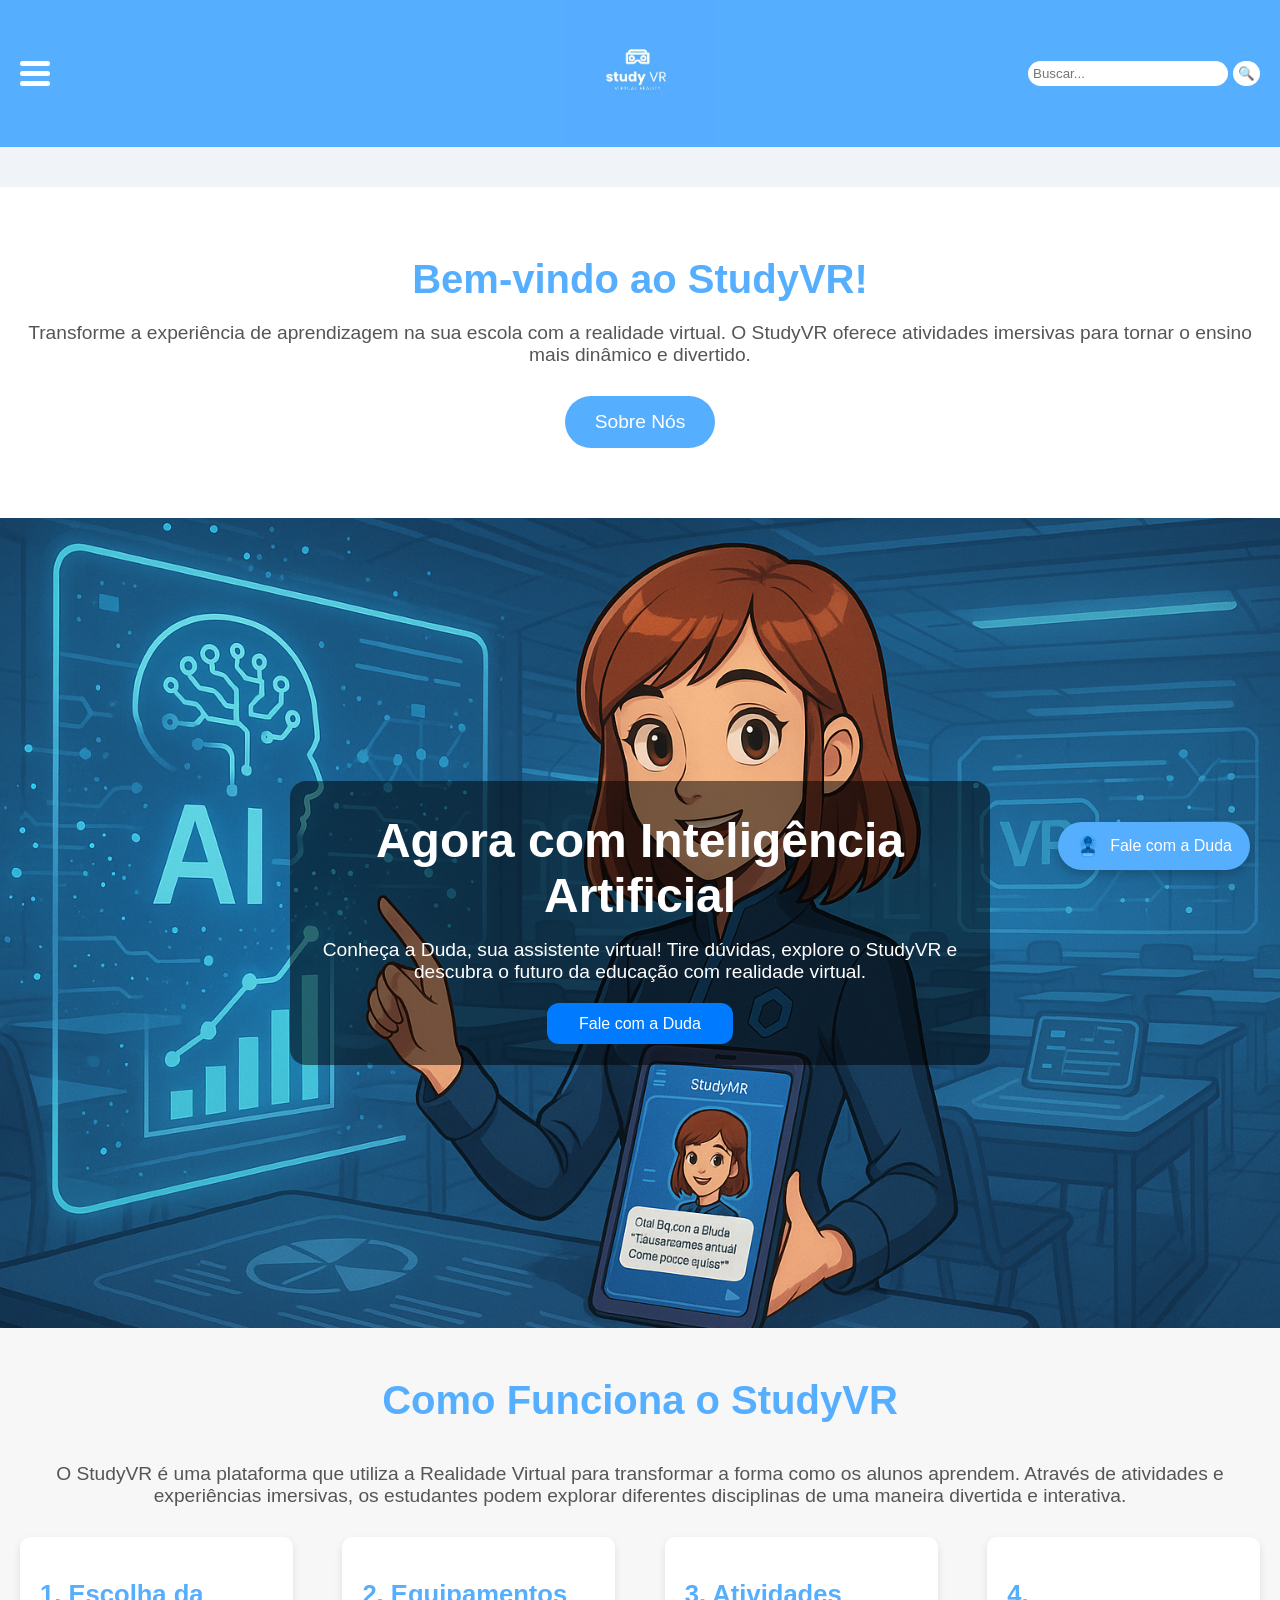
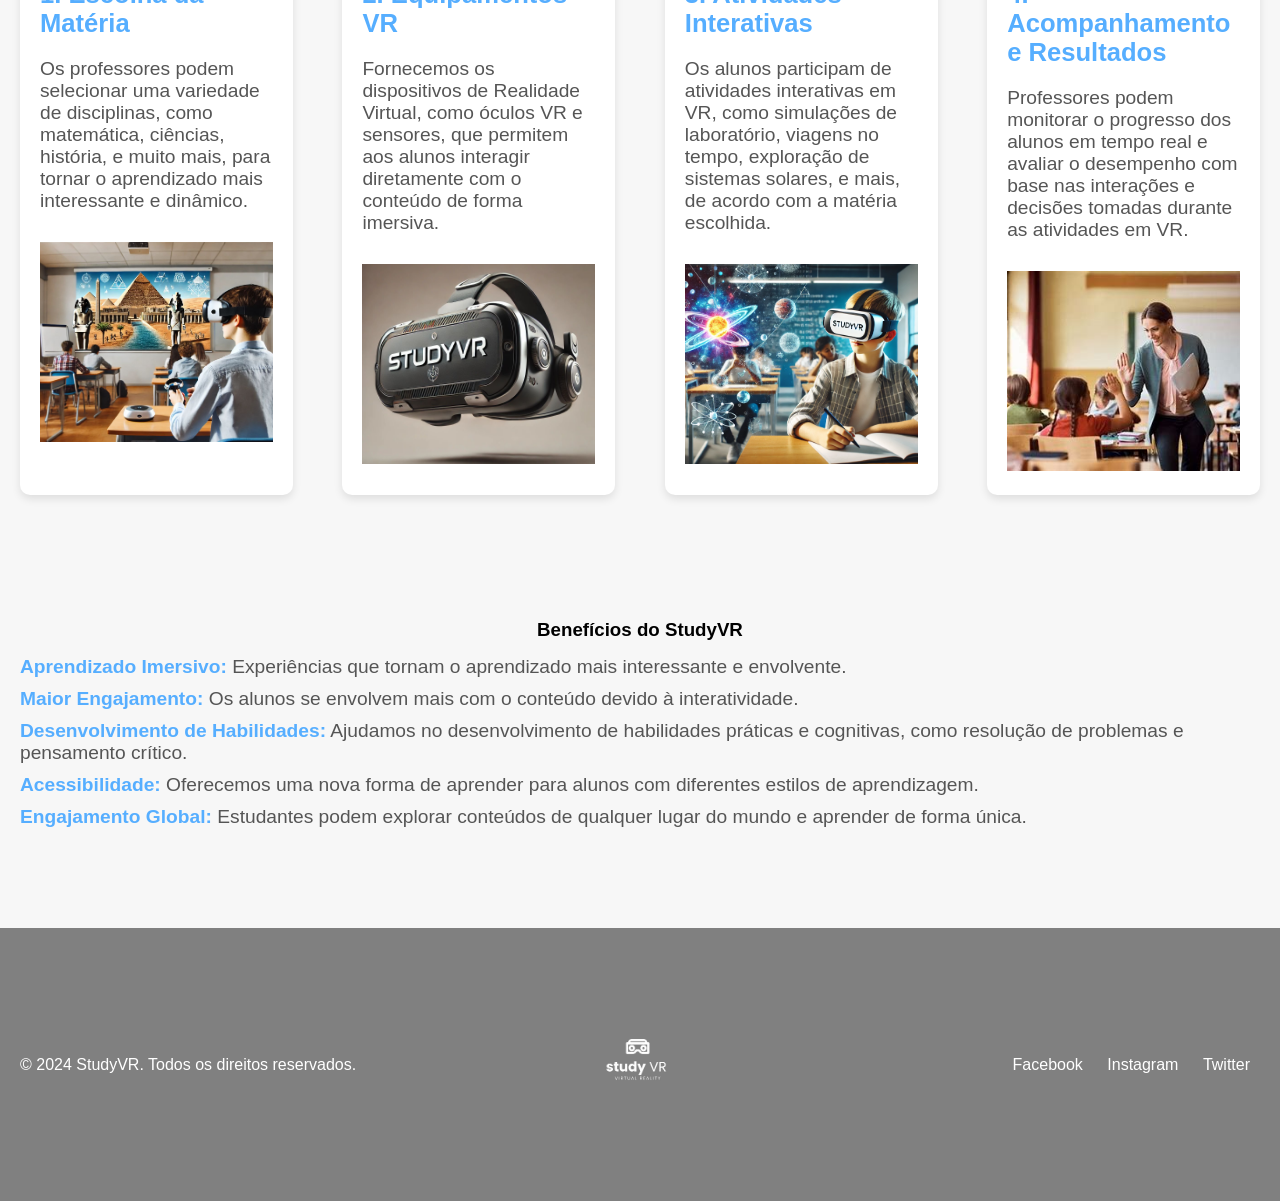
<file: index.html>
<!DOCTYPE html>
<html lang="pt-br">
<head>
    <meta charset="UTF-8">
    <meta name="viewport" content="width=device-width, initial-scale=1.0">
    <title>StudyVR</title>
    <link rel="stylesheet" href="style.css"> 
    <link rel="icon" href="img/icone_study.ico" type="image/x-icon">
    <script src="dudaia.js"></script>


</head>
<body>
  
    <header>
        <div class="menu-icon" onclick="toggleMenu()">
            <div class="bar"></div>
            <div class="bar"></div>
            <div class="bar"></div>
        </div>

        <div class="logo">
            <img src="img/logo_study.jpeg" alt="StudyVR Logo">

        </div>

       
        <div class="search-bar">
            <input type="text" placeholder="Buscar...">
            <button type="submit">🔍</button>
        </div>
    </header>

       
        <nav id="side-menu" class="side-menu">
            <ul>
                <li><a href="index.html">Página Inicial</a></li>
                <li><a href="sobre.html">Sobre Nós</a></li>
                <li><a href="proj.html">Portfólio</a></li>
                <li><a href="contato.html">Contato</a></li>
            </ul>
        </nav>


    <section class="welcome-section">
        <h1>Bem-vindo ao StudyVR!</h1>
        <p>Transforme a experiência de aprendizagem na sua escola com a realidade virtual. O StudyVR oferece atividades imersivas para tornar o ensino mais dinâmico e divertido.</p>
        <a href="sobre.html" class="cta-button">Sobre Nós</a>
    </section>

    <section class="hero-carousel">
        <div class="hero-slide" style="background-image: url('img/dudaApresentacaoo.png');">
        <div class="hero-content">
            <h1>Agora com Inteligência Artificial</h1>
                <p>Conheça a Duda, sua assistente virtual! Tire dúvidas, explore o StudyVR e descubra o futuro da educação com realidade virtual.</p>
                <a href="#" class="hero-button" onclick="toggleChat()">Fale com a Duda</a>
        </div>
        </div>
    </section>


    <section id="como-funciona">
        <h2>Como Funciona o StudyVR</h2>
        <p>O StudyVR é uma plataforma que utiliza a Realidade Virtual para transformar a forma como os alunos aprendem. Através de atividades e experiências imersivas, os estudantes podem explorar diferentes disciplinas de uma maneira divertida e interativa.</p>

        <div class="passos">
            <div class="passo">
                <h3>1. Escolha da Matéria</h3>
                <p>Os professores podem selecionar uma variedade de disciplinas, como matemática, ciências, história, e muito mais, para tornar o aprendizado mais interessante e dinâmico.</p>
                <img src="img/historia.jpeg">
            </div>

            <div class="passo">
                <h3>2. Equipamentos VR</h3>
                <p>Fornecemos os dispositivos de Realidade Virtual, como óculos VR e sensores, que permitem aos alunos interagir diretamente com o conteúdo de forma imersiva.</p>
                <img src="img/oculos_study.jpeg">
            </div>

            <div class="passo">
                <h3>3. Atividades Interativas</h3>
                <p>Os alunos participam de atividades interativas em VR, como simulações de laboratório, viagens no tempo, exploração de sistemas solares, e mais, de acordo com a matéria escolhida.</p>
                <img src="img/sistemasolar.webp">
            </div>

            <div class="passo">
                <h3>4. Acompanhamento e Resultados</h3>
                <p>Professores podem monitorar o progresso dos alunos em tempo real e avaliar o desempenho com base nas interações e decisões tomadas durante as atividades em VR.</p>
                <img src="img/professora.jpeg">
            </div>
        </div>
        <div class="beneficios">
        <h3>Benefícios do StudyVR</h3>
        <ul>
            <li><strong>Aprendizado Imersivo:</strong> Experiências que tornam o aprendizado mais interessante e envolvente.</li>
            <li><strong>Maior Engajamento:</strong> Os alunos se envolvem mais com o conteúdo devido à interatividade.</li>
            <li><strong>Desenvolvimento de Habilidades:</strong> Ajudamos no desenvolvimento de habilidades práticas e cognitivas, como resolução de problemas e pensamento crítico.</li>
            <li><strong>Acessibilidade:</strong> Oferecemos uma nova forma de aprender para alunos com diferentes estilos de aprendizagem.</li>
            <li><strong>Engajamento Global:</strong> Estudantes podem explorar conteúdos de qualquer lugar do mundo e aprender de forma única.</li>
        </ul>
        </div>
    </section>

    <footer>
        <div class="footer-content">
            <div class="footer-left">
                <p>&copy; 2024 StudyVR. Todos os direitos reservados.</p>
            </div>
            <div class="logo-container">
                <img src="img/logo_cinza.jpeg" alt="StudyVR Logo">
            </div>
            <div class="footer-right">
                <div class="social-links">
                    <a href="#" target="_blank">Facebook</a>
                    <a href="#" target="_blank">Instagram</a>
                    <a href="#" target="_blank">Twitter</a>
                </div>
            </div>
        </div>
    </footer>
    
    <script>
        function toggleChat() {
            const chat = document.getElementById("chat-container");
            if (chat) {
                chat.classList.toggle("active");
            } else {
                console.error("Elemento 'chat-container' não encontrado.");
            }
        }
        </script>
    

<div class="chat-button" onclick="toggleChat()">
    <img src="img/dudaIA.png" alt="Fale com a Duda" class="duda-avatar">
    <span>Fale com a Duda</span>
</div>


<div id="chat-container" class="chat-container">
    <div class="chat-header">
        <span>DudaVR</span>
        <button class="chat-close" onclick="toggleChat()">×</button>
    </div>
    <div class="chat-messages" id="chat-messages">
        <div class="message bot">Olá! Eu sou a Duda, sua assistente virtual. Como posso ajudar?</div>
    </div>
    <div class="chat-input-area">
        <input type="text" id="user-input" placeholder="Digite sua mensagem..." onkeypress="handleKeyPress(event)">
        <button type="button" onclick="sendMessage()">Enviar</button>

    </div>
</div>


    
</body>
    <script src="index.js"></script>

</html>
</file>
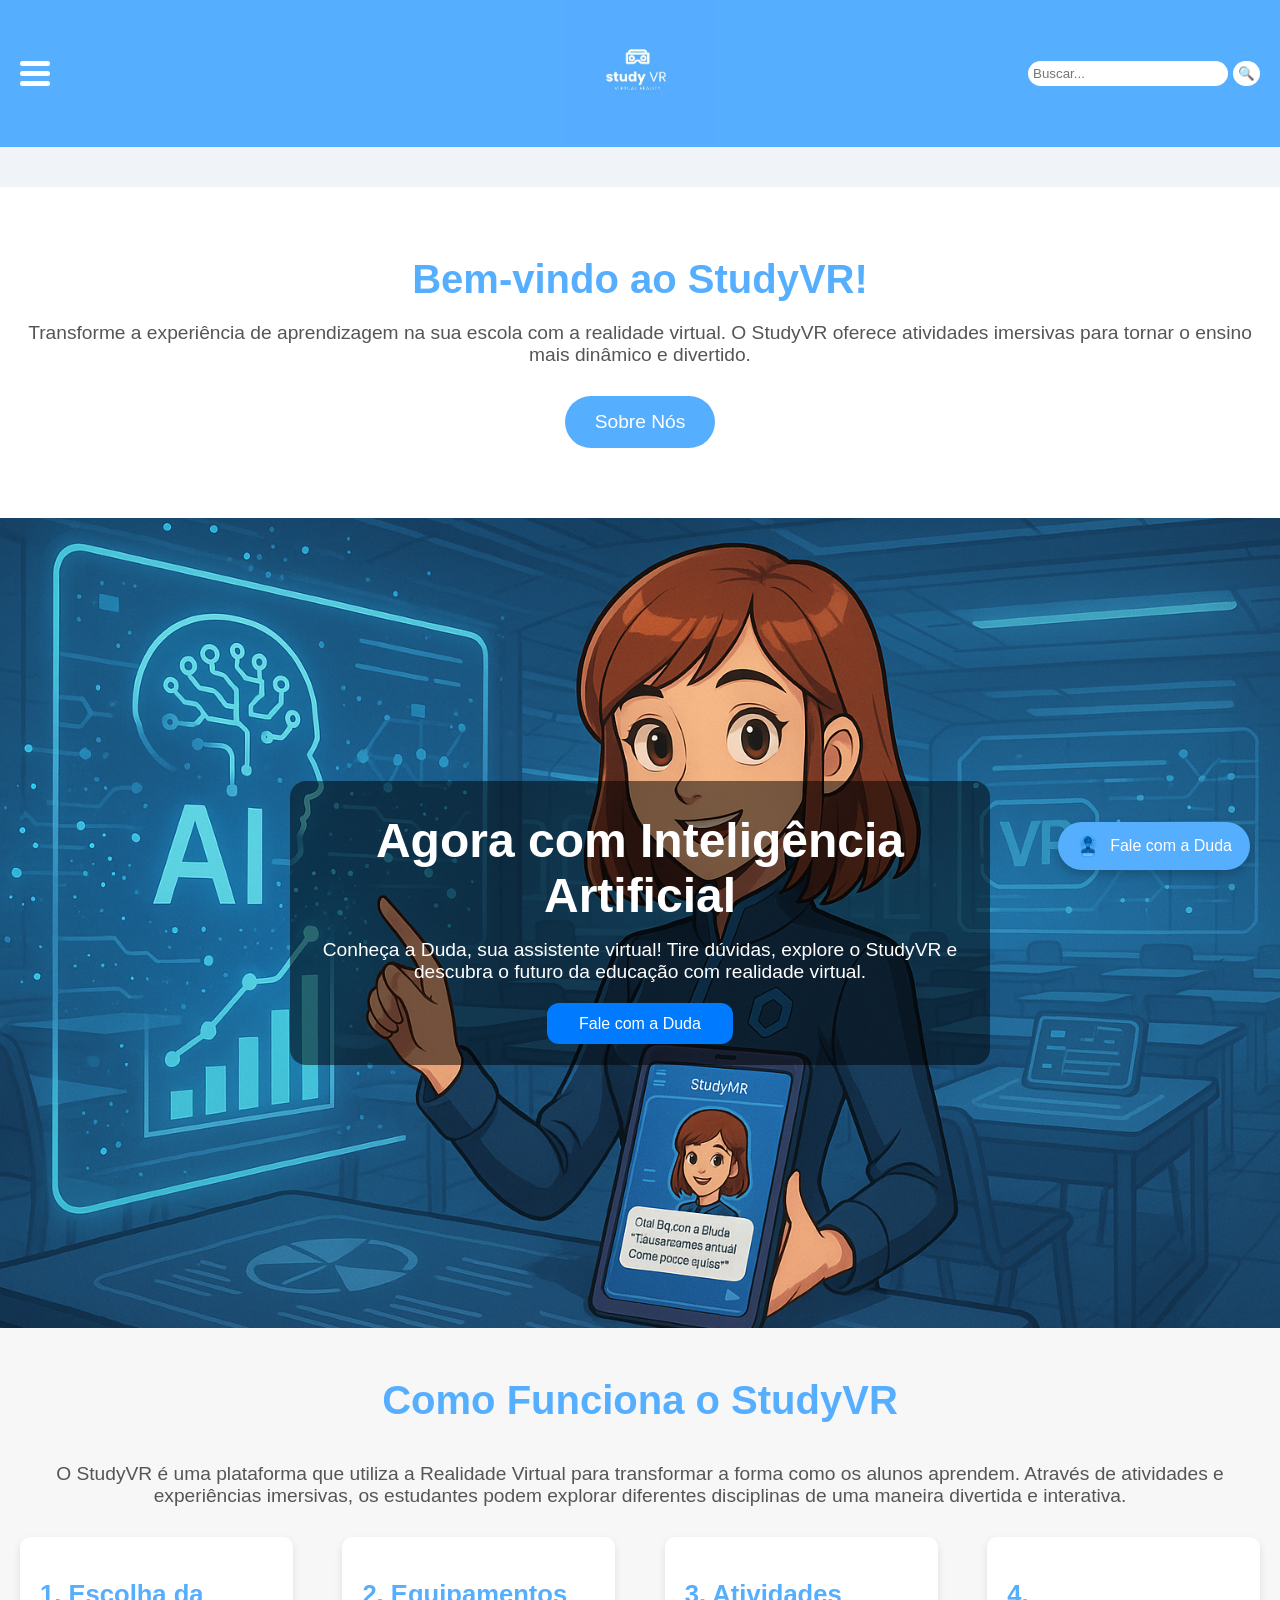
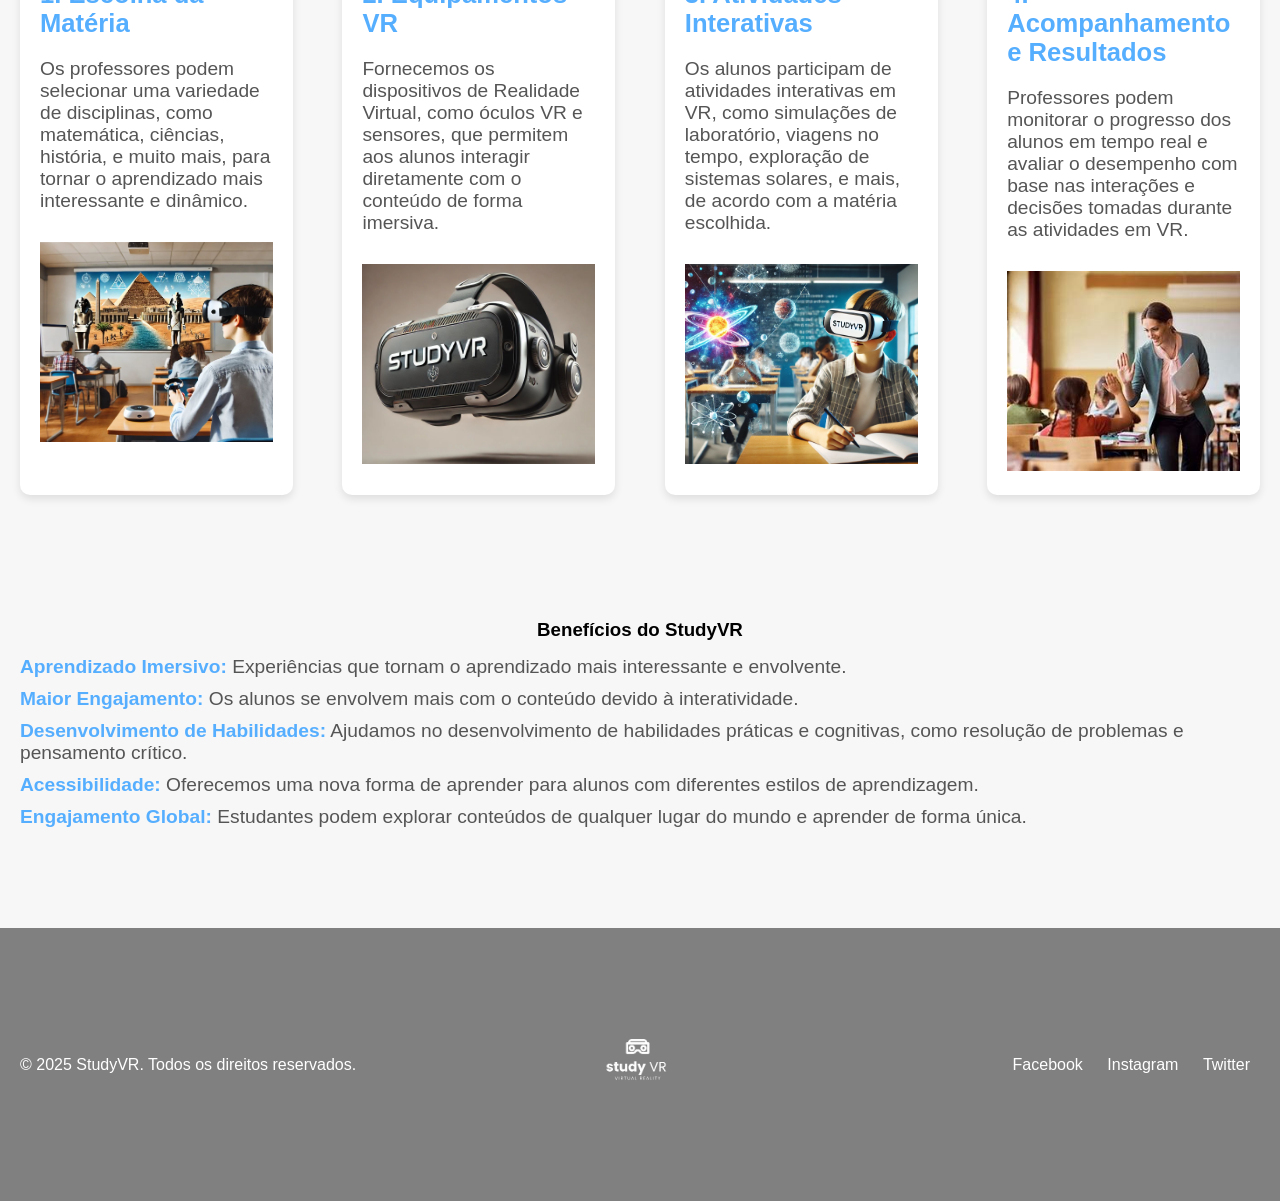
<file: html/index.html>
<!DOCTYPE html>
<html lang="pt-br">
<head>
    <meta charset="UTF-8">
    <meta name="viewport" content="width=device-width, initial-scale=1.0">
    <title>StudyVR</title>
    <link rel="stylesheet" href="../css/style.css"> 
    <link rel="icon" href="../img/icone_study.ico" type="image/x-icon">
    <script src="../IA/dudaia.js"></script>


</head>
<body>
  
    <header>
        <div class="menu-icon" onclick="toggleMenu()">
            <div class="bar"></div>
            <div class="bar"></div>
            <div class="bar"></div>
        </div>

        <div class="logo">
            <img src="../img/logo_study.jpeg" alt="StudyVR Logo">

        </div>

       
        <div class="search-bar">
            <input type="text" placeholder="Buscar...">
            <button type="submit">🔍</button>
        </div>
    </header>

       
        <nav id="side-menu" class="side-menu">
            <ul>
                <li><a href="index.html">Página Inicial</a></li>
                <li><a href="sobre.html">Sobre Nós</a></li>
                <li><a href="proj.html">Portfólio</a></li>
                <li><a href="contato.html">Contato</a></li>
            </ul>
        </nav>


    <section class="welcome-section">
        <h1>Bem-vindo ao StudyVR!</h1>
        <p>Transforme a experiência de aprendizagem na sua escola com a realidade virtual. O StudyVR oferece atividades imersivas para tornar o ensino mais dinâmico e divertido.</p>
        <a href="sobre.html" class="cta-button">Sobre Nós</a>
    </section>

    <section class="hero-carousel">
        <div class="hero-slide" style="background-image: url('../img/dudaApresentacaoo.png');">
        <div class="hero-content">
            <h1>Agora com Inteligência Artificial</h1>
                <p>Conheça a Duda, sua assistente virtual! Tire dúvidas, explore o StudyVR e descubra o futuro da educação com realidade virtual.</p>
                <a href="#" class="hero-button" onclick="toggleChat()">Fale com a Duda</a>
        </div>
        </div>
    </section>


    <section id="como-funciona">
        <h2>Como Funciona o StudyVR</h2>
        <p>O StudyVR é uma plataforma que utiliza a Realidade Virtual para transformar a forma como os alunos aprendem. Através de atividades e experiências imersivas, os estudantes podem explorar diferentes disciplinas de uma maneira divertida e interativa.</p>

        <div class="passos">
            <div class="passo">
                <h3>1. Escolha da Matéria</h3>
                <p>Os professores podem selecionar uma variedade de disciplinas, como matemática, ciências, história, e muito mais, para tornar o aprendizado mais interessante e dinâmico.</p>
                <img src="../img/historia.jpeg">
            </div>

            <div class="passo">
                <h3>2. Equipamentos VR</h3>
                <p>Fornecemos os dispositivos de Realidade Virtual, como óculos VR e sensores, que permitem aos alunos interagir diretamente com o conteúdo de forma imersiva.</p>
                <img src="../img/oculos_study.jpeg">
            </div>

            <div class="passo">
                <h3>3. Atividades Interativas</h3>
                <p>Os alunos participam de atividades interativas em VR, como simulações de laboratório, viagens no tempo, exploração de sistemas solares, e mais, de acordo com a matéria escolhida.</p>
                <img src="../img/sistemasolar.webp">
            </div>

            <div class="passo">
                <h3>4. Acompanhamento e Resultados</h3>
                <p>Professores podem monitorar o progresso dos alunos em tempo real e avaliar o desempenho com base nas interações e decisões tomadas durante as atividades em VR.</p>
                <img src="../img/professora.jpeg">
            </div>
        </div>
        <div class="beneficios">
        <h3>Benefícios do StudyVR</h3>
        <ul>
            <li><strong>Aprendizado Imersivo:</strong> Experiências que tornam o aprendizado mais interessante e envolvente.</li>
            <li><strong>Maior Engajamento:</strong> Os alunos se envolvem mais com o conteúdo devido à interatividade.</li>
            <li><strong>Desenvolvimento de Habilidades:</strong> Ajudamos no desenvolvimento de habilidades práticas e cognitivas, como resolução de problemas e pensamento crítico.</li>
            <li><strong>Acessibilidade:</strong> Oferecemos uma nova forma de aprender para alunos com diferentes estilos de aprendizagem.</li>
            <li><strong>Engajamento Global:</strong> Estudantes podem explorar conteúdos de qualquer lugar do mundo e aprender de forma única.</li>
        </ul>
        </div>
    </section>

    <footer>
        <div class="footer-content">
            <div class="footer-left">
                <p>&copy; 2025 StudyVR. Todos os direitos reservados.</p>
            </div>
            <div class="logo-container">
                <img src="../img/logo_cinza.jpeg" alt="StudyVR Logo">
            </div>
            <div class="footer-right">
                <div class="social-links">
                    <a href="#" target="_blank">Facebook</a>
                    <a href="#" target="_blank">Instagram</a>
                    <a href="#" target="_blank">Twitter</a>
                </div>
            </div>
        </div>
    </footer>
    
    <script>
        function toggleChat() {
            const chat = document.getElementById("chat-container");
            if (chat) {
                chat.classList.toggle("active");
            } else {
                console.error("Elemento 'chat-container' não encontrado.");
            }
        }
        </script>
    

<div class="chat-button" onclick="toggleChat()">
    <img src="../img/dudaIA.png" alt="Fale com a Duda" class="duda-avatar">
    <span>Fale com a Duda</span>
</div>


<div id="chat-container" class="chat-container">
    <div class="chat-header">
        <span>DudaVR</span>
        <button class="chat-close" onclick="toggleChat()">×</button>
    </div>
    <div class="chat-messages" id="chat-messages">
        <div class="message bot">Olá! Eu sou a Duda, sua assistente virtual. Como posso ajudar?</div>
    </div>
    <div class="chat-input-area">
        <input type="text" id="user-input" placeholder="Digite sua mensagem..." onkeypress="handleKeyPress(event)">
        <button type="button" onclick="sendMessage()">Enviar</button>

    </div>
</div>


    
</body>
    <script src="../index.js"></script>

</html>
</file>
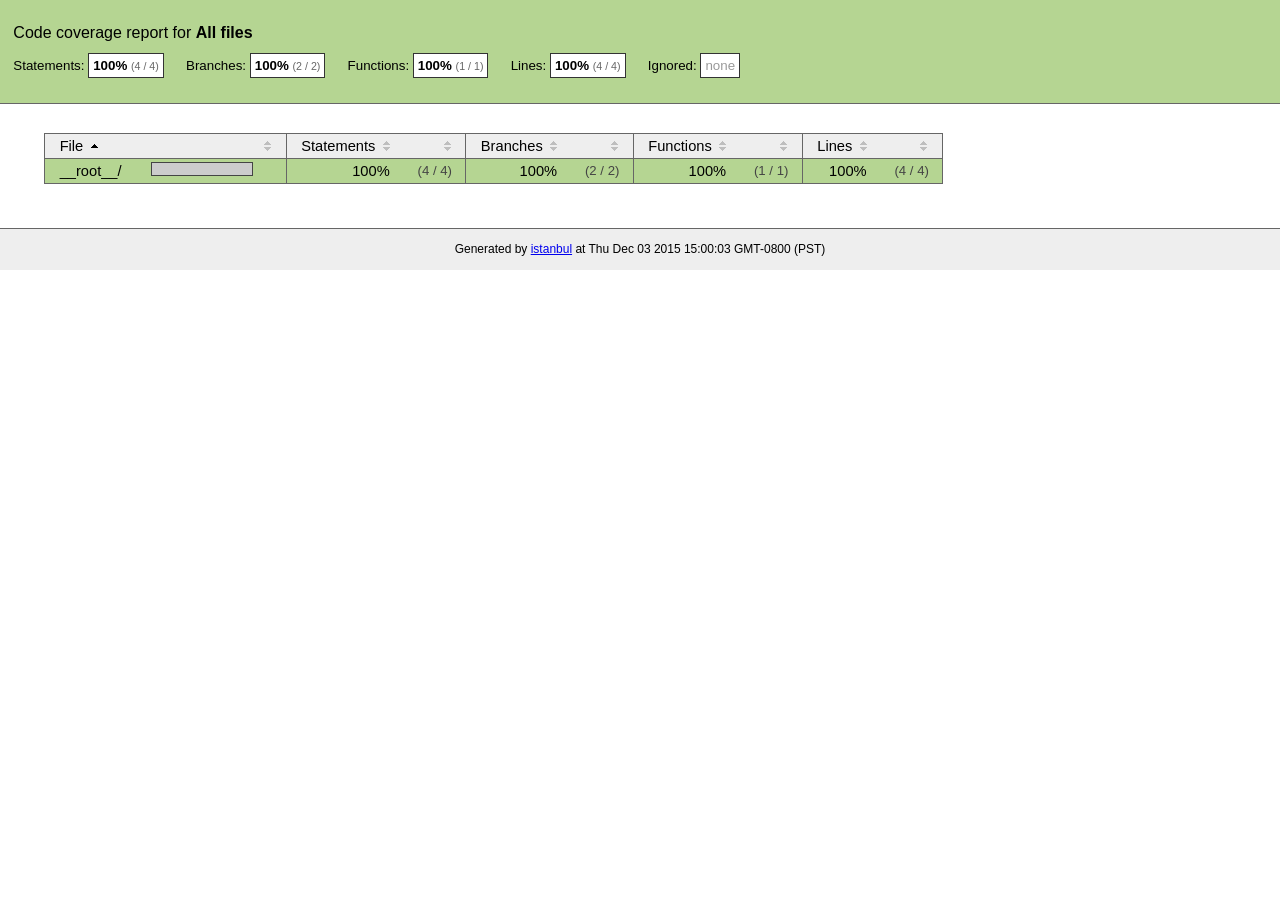
<file: backend/node_modules/unique-filename/coverage/index.html>
<!doctype html>
<html lang="en">
<head>
    <title>Code coverage report for All files</title>
    <meta charset="utf-8">
    <link rel="stylesheet" href="prettify.css">
    <link rel="stylesheet" href="base.css">
    <style type='text/css'>
        div.coverage-summary .sorter {
            background-image: url(sort-arrow-sprite.png);
        }
    </style>
</head>
<body>
<div class="header high">
    <h1>Code coverage report for <span class="entity">All files</span></h1>
    <h2>
        Statements: <span class="metric">100% <small>(4 / 4)</small></span> &nbsp;&nbsp;&nbsp;&nbsp;
        Branches: <span class="metric">100% <small>(2 / 2)</small></span> &nbsp;&nbsp;&nbsp;&nbsp;
        Functions: <span class="metric">100% <small>(1 / 1)</small></span> &nbsp;&nbsp;&nbsp;&nbsp;
        Lines: <span class="metric">100% <small>(4 / 4)</small></span> &nbsp;&nbsp;&nbsp;&nbsp;
        Ignored: <span class="metric"><span class="ignore-none">none</span></span> &nbsp;&nbsp;&nbsp;&nbsp;
    </h2>
    <div class="path"></div>
</div>
<div class="body">
<div class="coverage-summary">
<table>
<thead>
<tr>
   <th data-col="file" data-fmt="html" data-html="true" class="file">File</th>
   <th data-col="pic" data-type="number" data-fmt="html" data-html="true" class="pic"></th>
   <th data-col="statements" data-type="number" data-fmt="pct" class="pct">Statements</th>
   <th data-col="statements_raw" data-type="number" data-fmt="html" class="abs"></th>
   <th data-col="branches" data-type="number" data-fmt="pct" class="pct">Branches</th>
   <th data-col="branches_raw" data-type="number" data-fmt="html" class="abs"></th>
   <th data-col="functions" data-type="number" data-fmt="pct" class="pct">Functions</th>
   <th data-col="functions_raw" data-type="number" data-fmt="html" class="abs"></th>
   <th data-col="lines" data-type="number" data-fmt="pct" class="pct">Lines</th>
   <th data-col="lines_raw" data-type="number" data-fmt="html" class="abs"></th>
</tr>
</thead>
<tbody><tr>
	<td class="file high" data-value="__root__/"><a href="__root__/index.html">__root__/</a></td>
	<td data-value="100" class="pic high"><span class="cover-fill cover-full" style="width: 100px;"></span><span class="cover-empty" style="width:0px;"></span></td>
	<td data-value="100" class="pct high">100%</td>
	<td data-value="4" class="abs high">(4&nbsp;/&nbsp;4)</td>
	<td data-value="100" class="pct high">100%</td>
	<td data-value="2" class="abs high">(2&nbsp;/&nbsp;2)</td>
	<td data-value="100" class="pct high">100%</td>
	<td data-value="1" class="abs high">(1&nbsp;/&nbsp;1)</td>
	<td data-value="100" class="pct high">100%</td>
	<td data-value="4" class="abs high">(4&nbsp;/&nbsp;4)</td>
	</tr>

</tbody>
</table>
</div>
</div>
<div class="footer">
    <div class="meta">Generated by <a href="http://istanbul-js.org/" target="_blank">istanbul</a> at Thu Dec 03 2015 15:00:03 GMT-0800 (PST)</div>
</div>
<script src="prettify.js"></script>
<script>
window.onload = function () {
        if (typeof prettyPrint === 'function') {
            prettyPrint();
        }
};
</script>
<script src="sorter.js"></script>
</body>
</html>
</file>
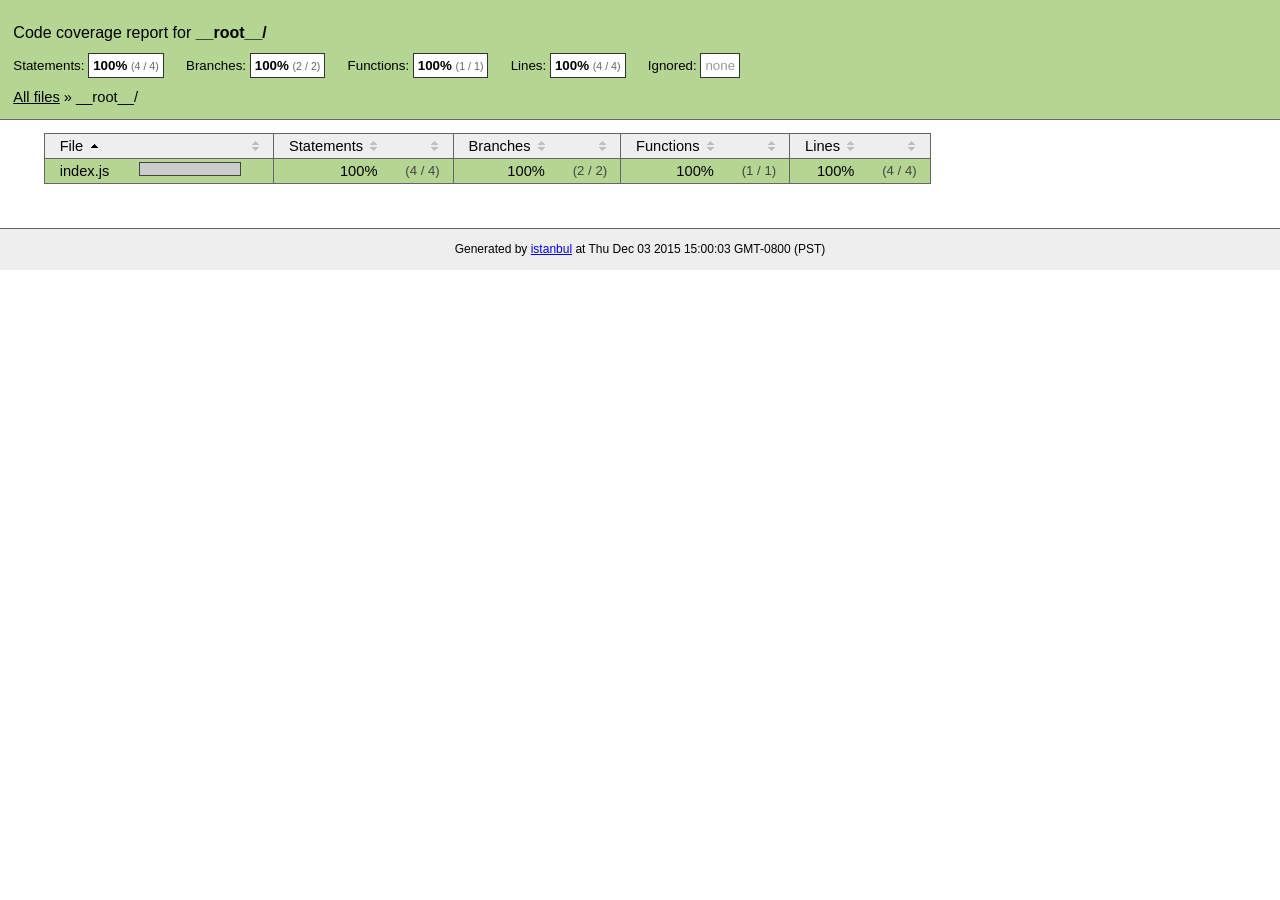
<file: backend/node_modules/unique-filename/coverage/__root__/index.html>
<!doctype html>
<html lang="en">
<head>
    <title>Code coverage report for __root__/</title>
    <meta charset="utf-8">
    <link rel="stylesheet" href="../prettify.css">
    <link rel="stylesheet" href="../base.css">
    <style type='text/css'>
        div.coverage-summary .sorter {
            background-image: url(../sort-arrow-sprite.png);
        }
    </style>
</head>
<body>
<div class="header high">
    <h1>Code coverage report for <span class="entity">__root__/</span></h1>
    <h2>
        Statements: <span class="metric">100% <small>(4 / 4)</small></span> &nbsp;&nbsp;&nbsp;&nbsp;
        Branches: <span class="metric">100% <small>(2 / 2)</small></span> &nbsp;&nbsp;&nbsp;&nbsp;
        Functions: <span class="metric">100% <small>(1 / 1)</small></span> &nbsp;&nbsp;&nbsp;&nbsp;
        Lines: <span class="metric">100% <small>(4 / 4)</small></span> &nbsp;&nbsp;&nbsp;&nbsp;
        Ignored: <span class="metric"><span class="ignore-none">none</span></span> &nbsp;&nbsp;&nbsp;&nbsp;
    </h2>
    <div class="path"><a href="../index.html">All files</a> &#187; __root__/</div>
</div>
<div class="body">
<div class="coverage-summary">
<table>
<thead>
<tr>
   <th data-col="file" data-fmt="html" data-html="true" class="file">File</th>
   <th data-col="pic" data-type="number" data-fmt="html" data-html="true" class="pic"></th>
   <th data-col="statements" data-type="number" data-fmt="pct" class="pct">Statements</th>
   <th data-col="statements_raw" data-type="number" data-fmt="html" class="abs"></th>
   <th data-col="branches" data-type="number" data-fmt="pct" class="pct">Branches</th>
   <th data-col="branches_raw" data-type="number" data-fmt="html" class="abs"></th>
   <th data-col="functions" data-type="number" data-fmt="pct" class="pct">Functions</th>
   <th data-col="functions_raw" data-type="number" data-fmt="html" class="abs"></th>
   <th data-col="lines" data-type="number" data-fmt="pct" class="pct">Lines</th>
   <th data-col="lines_raw" data-type="number" data-fmt="html" class="abs"></th>
</tr>
</thead>
<tbody><tr>
	<td class="file high" data-value="index.js"><a href="index.js.html">index.js</a></td>
	<td data-value="100" class="pic high"><span class="cover-fill cover-full" style="width: 100px;"></span><span class="cover-empty" style="width:0px;"></span></td>
	<td data-value="100" class="pct high">100%</td>
	<td data-value="4" class="abs high">(4&nbsp;/&nbsp;4)</td>
	<td data-value="100" class="pct high">100%</td>
	<td data-value="2" class="abs high">(2&nbsp;/&nbsp;2)</td>
	<td data-value="100" class="pct high">100%</td>
	<td data-value="1" class="abs high">(1&nbsp;/&nbsp;1)</td>
	<td data-value="100" class="pct high">100%</td>
	<td data-value="4" class="abs high">(4&nbsp;/&nbsp;4)</td>
	</tr>

</tbody>
</table>
</div>
</div>
<div class="footer">
    <div class="meta">Generated by <a href="http://istanbul-js.org/" target="_blank">istanbul</a> at Thu Dec 03 2015 15:00:03 GMT-0800 (PST)</div>
</div>
<script src="../prettify.js"></script>
<script>
window.onload = function () {
        if (typeof prettyPrint === 'function') {
            prettyPrint();
        }
};
</script>
<script src="../sorter.js"></script>
</body>
</html>
</file>
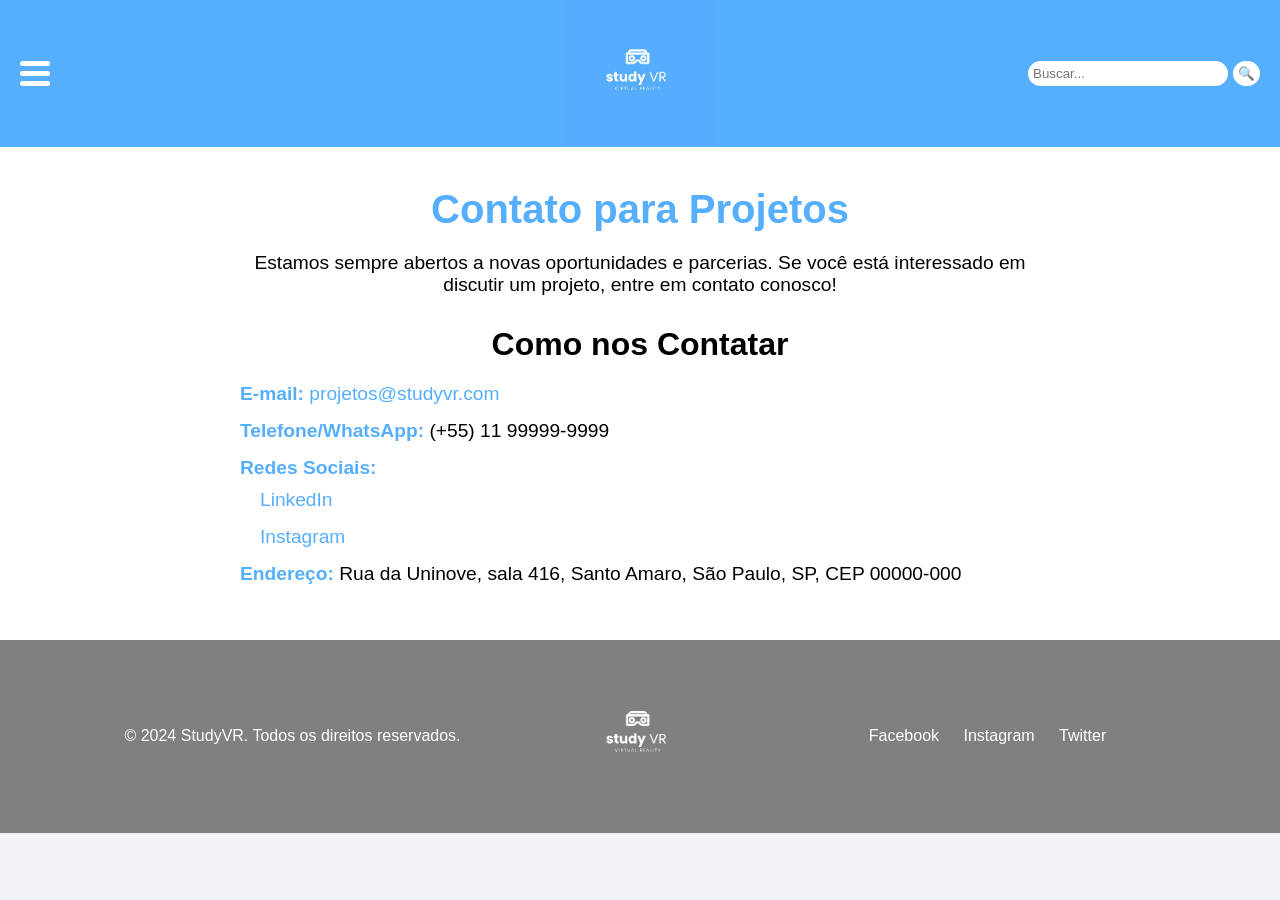
<file: contato.html>
<!DOCTYPE html>
<html lang="pt-br">
<head>
    <meta charset="UTF-8">
    <meta name="viewport" content="width=device-width, initial-scale=1.0">
    <title>Contato para Projetos</title>
    <link rel="stylesheet" href="svrconato.css">
    <link rel="icon" href="img/icone_study.ico" type="image/x-icon"> 
</head>
<body>

    <header>
        <div class="menu-icon" onclick="toggleMenu()">
            <div class="bar"></div>
            <div class="bar"></div>
            <div class="bar"></div>
        </div>

        <div class="logo">
            <img src="img/logo_study.jpeg" alt="StudyVR Logo">
        </div>

        <div class="search-bar">
            <input type="text" placeholder="Buscar...">
            <button type="submit">🔍</button>
        </div>
    </header>

    <nav id="side-menu" class="side-menu">
        <ul>
            <li><a href="index.html">Página Inicial</a></li>
            <li><a href="sobre.html">Sobre Nós</a></li>
            <li><a href="proj.html">Portfólio</a></li>
            <li><a href="contato.html">Contato</a></li>
        </ul>
    </nav>

    <section class="contato">
        <div class="container">
            <h1>Contato para Projetos</h1>
            <p>Estamos sempre abertos a novas oportunidades e parcerias. Se você está interessado em discutir um projeto, entre em contato conosco!</p>

            <h2>Como nos Contatar</h2>
            <ul>
                <li><strong>E-mail:</strong> <a>projetos@studyvr.com</a></li>
                <li><strong>Telefone/WhatsApp:</strong> (+55) 11 99999-9999</li>
                <li><strong>Redes Sociais:</strong> 
                    <ul>
                        <li><a href="https://www.linkedin.com" target="_blank">LinkedIn</a></li>
                        <li><a href="https://www.instagram.com" target="_blank">Instagram</a></li>
                    </ul>
                </li>
                <li><strong>Endereço:</strong> Rua da Uninove, sala 416, Santo Amaro, São Paulo, SP, CEP 00000-000</li>
            </ul>
        </div>
    </section>

    <footer>
        <div class="footer-content">
            <div class="footer-left">
                <p>&copy; 2024 StudyVR. Todos os direitos reservados.</p>
            </div>
            <div class="logo-container">
                <img src="img/logo_cinza.jpeg" alt="StudyVR Logo">
            </div>
            <div class="footer-right">
                <div class="social-links">
                    <a href="#" target="_blank">Facebook</a>
                    <a href="#" target="_blank">Instagram</a>
                    <a href="#" target="_blank">Twitter</a>
                </div>
            </div>
        </div>
    </footer>

    <script src="index.js"></script>

</body>
    <script src="index.js"></script>

</html>
</file>
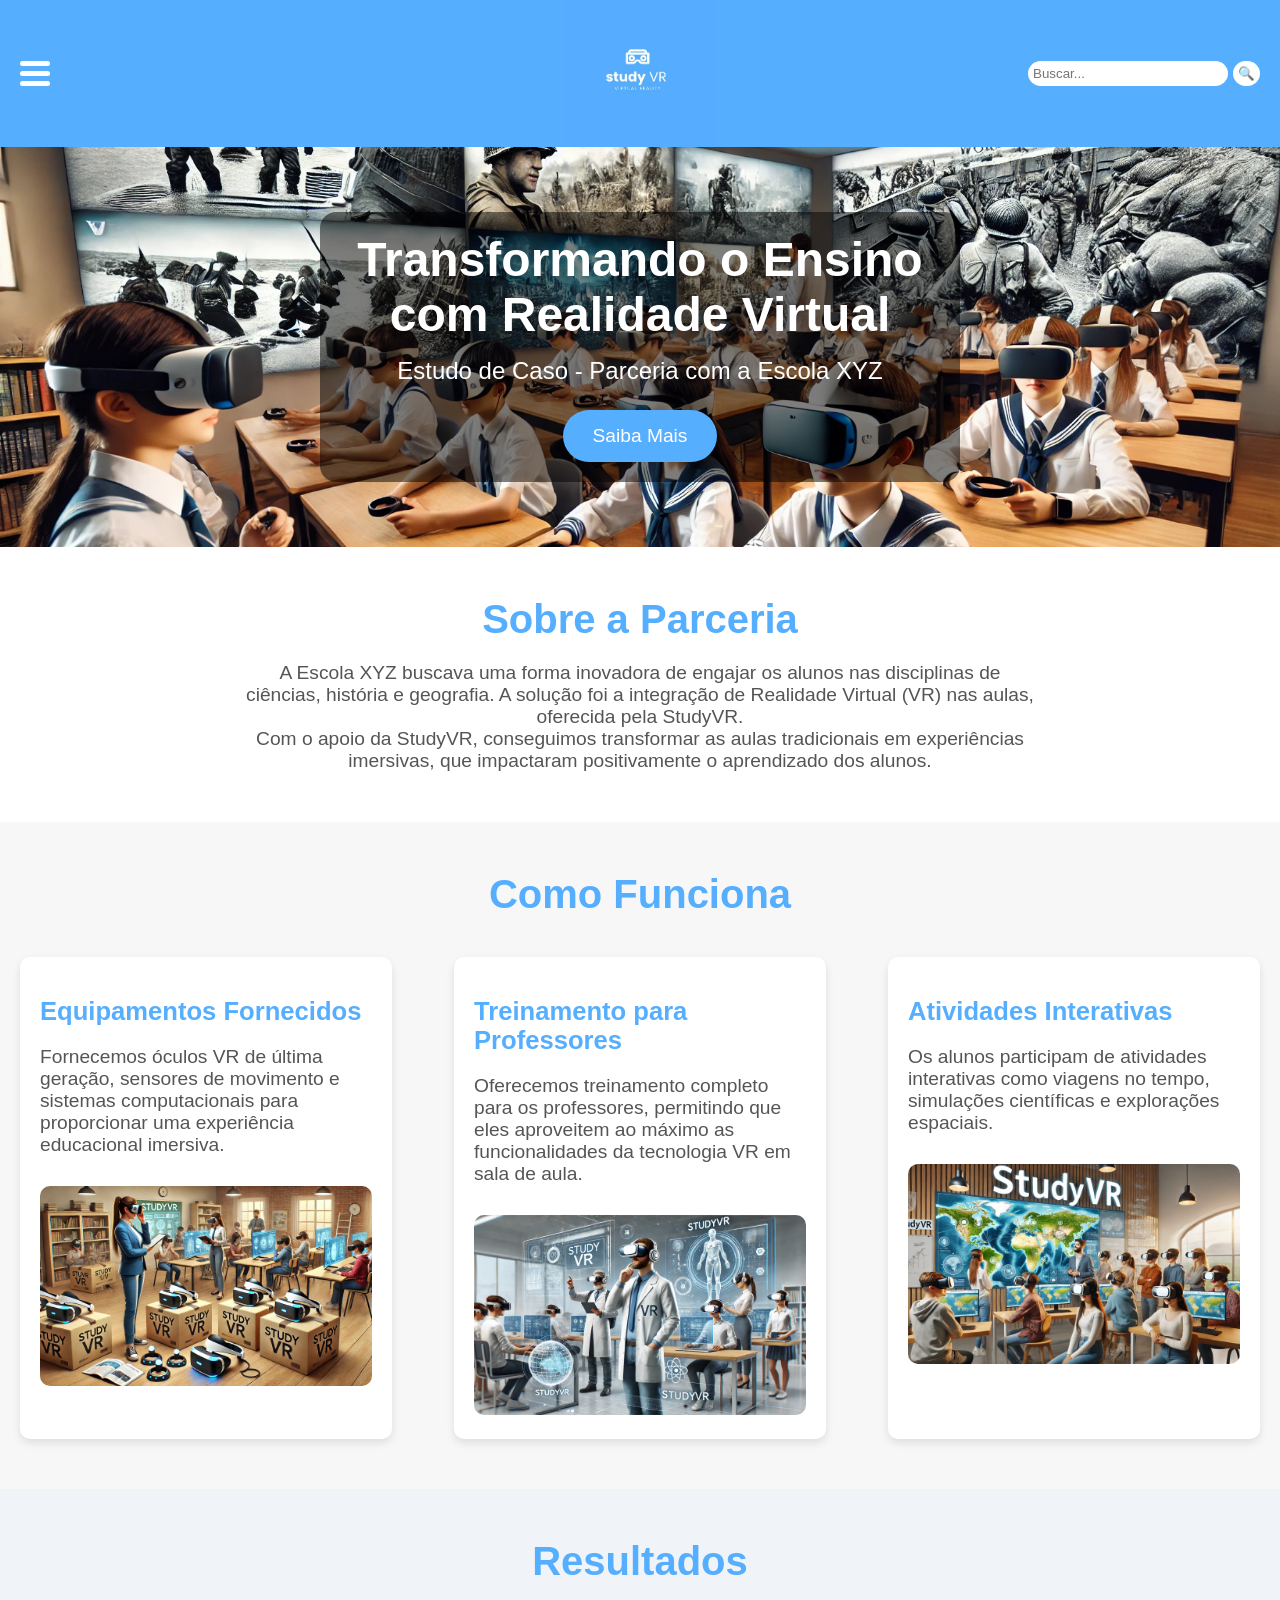
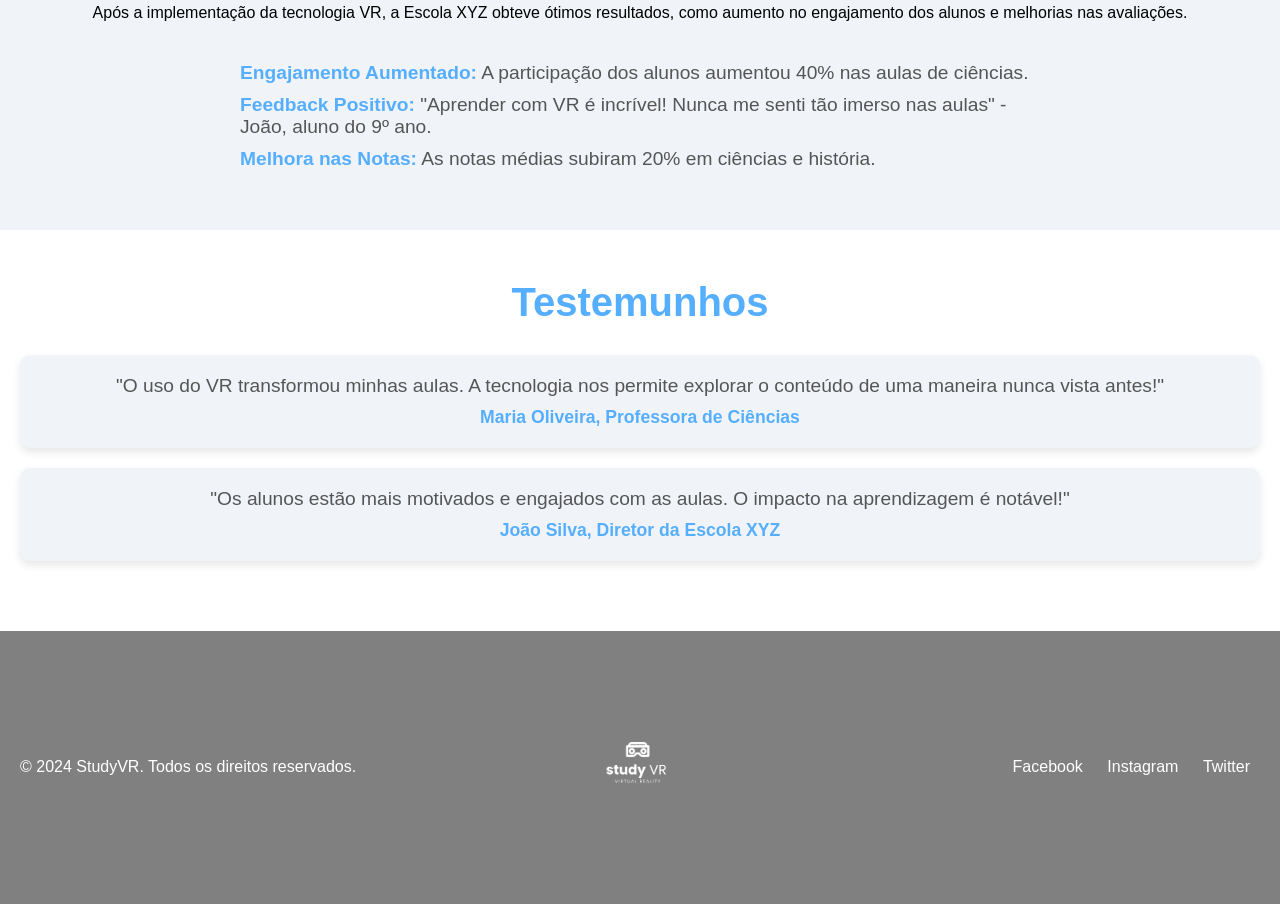
<file: proj.html>
<!DOCTYPE html>
<html lang="pt-br">
<head>
    <meta charset="UTF-8">
    <meta name="viewport" content="width=device-width, initial-scale=1.0">
    <title>Portfólio</title>
    <link rel="stylesheet" href="style.css">
    <link rel="stylesheet" href="proj.css">
    <link rel="icon" href="img/icone_study.ico" type="image/x-icon">
</head>
<body>
    <header>
        <div class="menu-icon" onclick="toggleMenu()">
            <div class="bar"></div>
            <div class="bar"></div>
            <div class="bar"></div>
        </div>
        <div class="logo">
            <img src="img/logo_study.jpeg" alt="StudyVR Logo">
        </div>
        <div class="search-bar">
            <input type="text" placeholder="Buscar...">
            <button type="submit">🔍</button>
        </div>
    </header>

    <nav id="side-menu" class="side-menu">
        <ul>
            <li><a href="index.html">Página Inicial</a></li>
            <li><a href="sobre.html">Sobre Nós</a></li>
            <li><a href="proj.html">Portfólio</a></li>
            <li><a href="contato.html">Contato</a></li>
        </ul>
    </nav>

    <section class="hero">
        <img src="img/alunosguerra.webp" alt="Imagem de capa com alunos usando VR">
        <div class="hero-content">
            <h1>Transformando o Ensino com Realidade Virtual</h1>
            <p>Estudo de Caso - Parceria com a Escola XYZ</p>
            <a href="#sobre" class="cta-button">Saiba Mais</a>
        </div>
    </section>

    <section id="sobre" class="sobre">
        <h2>Sobre a Parceria</h2>
        <p>A Escola XYZ buscava uma forma inovadora de engajar os alunos nas disciplinas de ciências, história e geografia. A solução foi a integração de Realidade Virtual (VR) nas aulas, oferecida pela StudyVR.</p>
        <p>Com o apoio da StudyVR, conseguimos transformar as aulas tradicionais em experiências imersivas, que impactaram positivamente o aprendizado dos alunos.</p>
    </section>

    <section id="como-funciona" class="como-funciona">
        <h2>Como Funciona</h2>
        <div class="passos">
            <div class="passo">
                <h3>Equipamentos Fornecidos</h3>
                <p>Fornecemos óculos VR de última geração, sensores de movimento e sistemas computacionais para proporcionar uma experiência educacional imersiva.</p>
                <img src="img/fornecimento.webp" alt="Equipamento VR">
            </div>
            <div class="passo">
                <h3>Treinamento para Professores</h3>
                <p>Oferecemos treinamento completo para os professores, permitindo que eles aproveitem ao máximo as funcionalidades da tecnologia VR em sala de aula.</p>
                <img src="img/treinamentoprofs.webp" alt="Treinamento para professores">
            </div>
            <div class="passo">
                <h3>Atividades Interativas</h3>
                <p>Os alunos participam de atividades interativas como viagens no tempo, simulações científicas e explorações espaciais.</p>
                <img src="img/aulageografia.webp" alt="Atividades interativas">
            </div>
        </div>
    </section>

    <section id="resultados" class="resultados">
        <h2>Resultados</h2>
        <p>Após a implementação da tecnologia VR, a Escola XYZ obteve ótimos resultados, como aumento no engajamento dos alunos e melhorias nas avaliações.</p>
        <ul>
            <li><strong>Engajamento Aumentado:</strong> A participação dos alunos aumentou 40% nas aulas de ciências.</li>
            <li><strong>Feedback Positivo:</strong> "Aprender com VR é incrível! Nunca me senti tão imerso nas aulas" - João, aluno do 9º ano.</li>
            <li><strong>Melhora nas Notas:</strong> As notas médias subiram 20% em ciências e história.</li>
        </ul>
    </section>

    <section id="testemunhos" class="testemunhos">
        <h2>Testemunhos</h2>
        <div class="testemunho">
            <p>"O uso do VR transformou minhas aulas. A tecnologia nos permite explorar o conteúdo de uma maneira nunca vista antes!"</p>
            <strong>Maria Oliveira, Professora de Ciências</strong>
        </div>
        <div class="testemunho">
            <p>"Os alunos estão mais motivados e engajados com as aulas. O impacto na aprendizagem é notável!"</p>
            <strong>João Silva, Diretor da Escola XYZ</strong>
        </div>
    </section>

    <footer>
        <div class="footer-content">
            <div class="footer-left">
                <p>&copy; 2024 StudyVR. Todos os direitos reservados.</p>
            </div>
            <div class="logo-container">
                <img src="img/logo_cinza.jpeg" alt="StudyVR Logo">
            </div>
            <div class="footer-right">
                <div class="social-links">
                    <a href="#" target="_blank">Facebook</a>
                    <a href="#" target="_blank">Instagram</a>
                    <a href="#" target="_blank">Twitter</a>
                </div>
            </div>
        </div>
    </footer>

    

</body>
    <script src="index.js"></script>

</html>
</file>
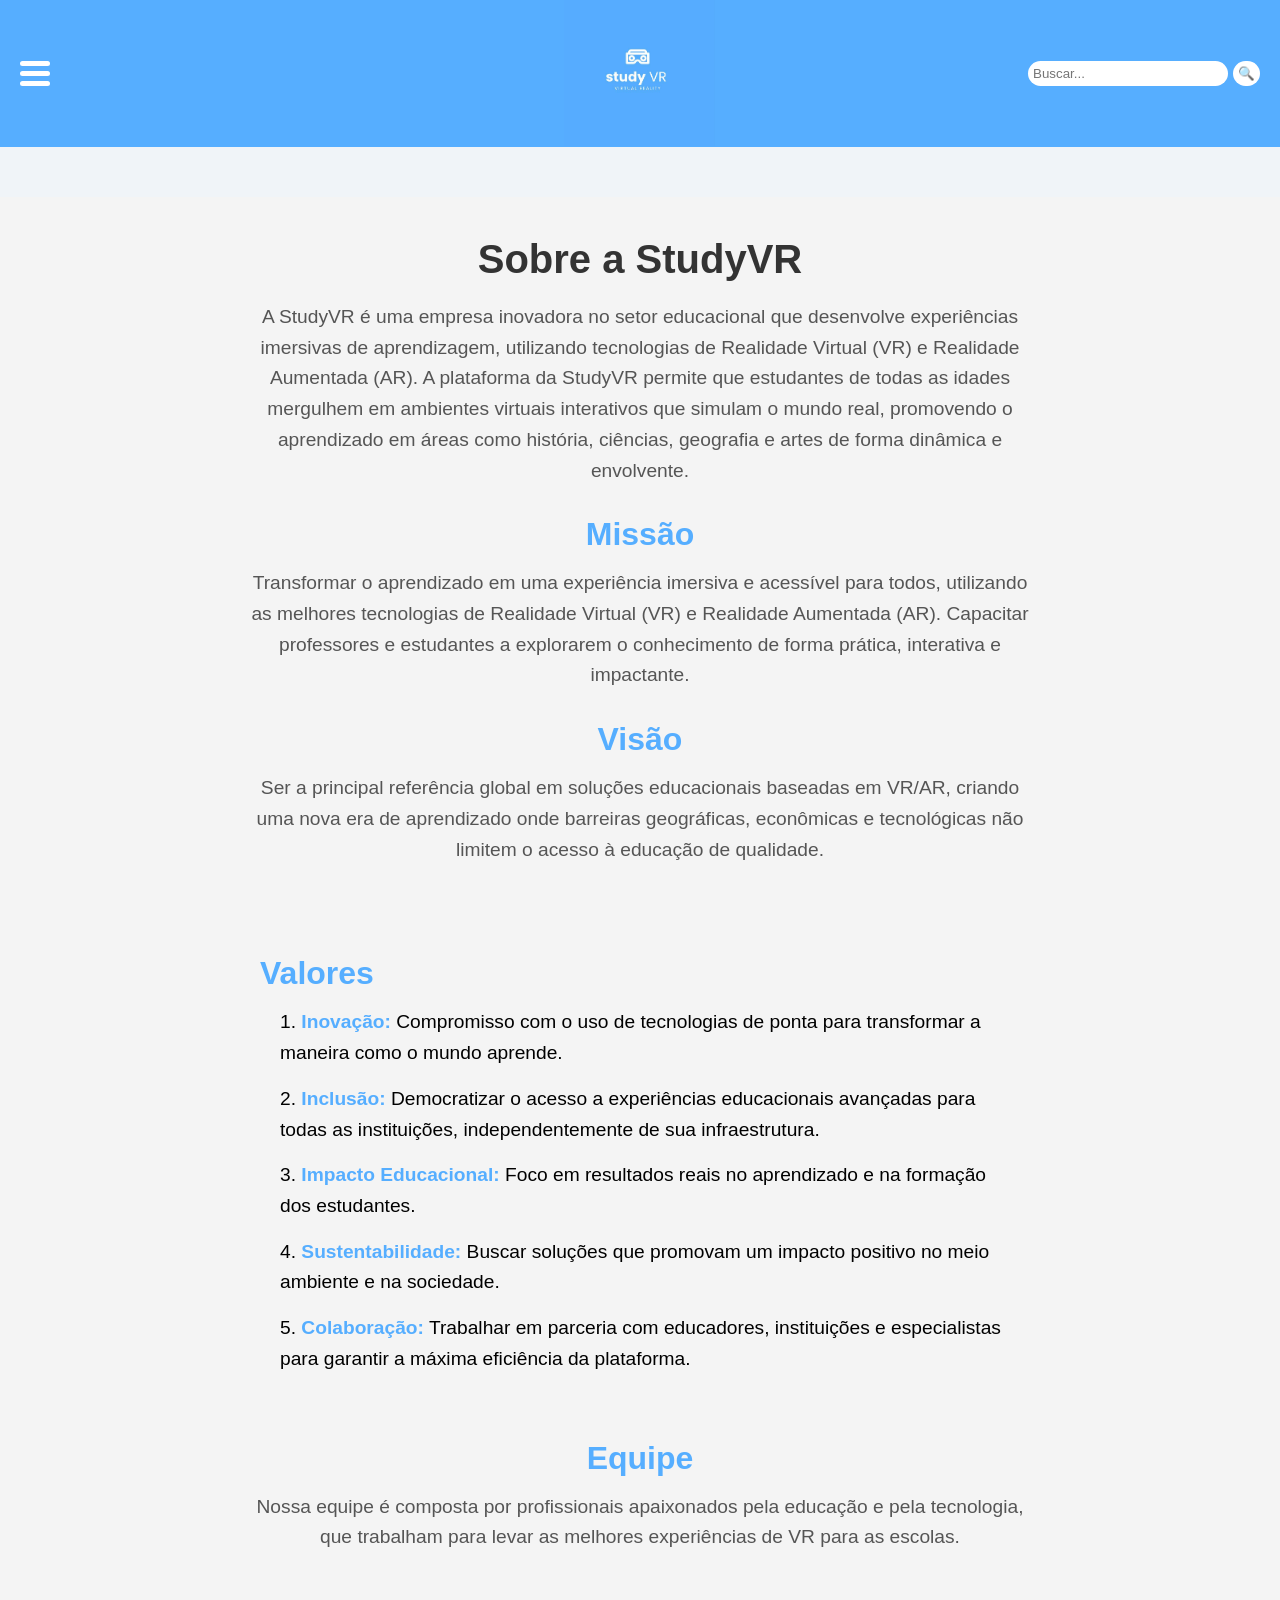
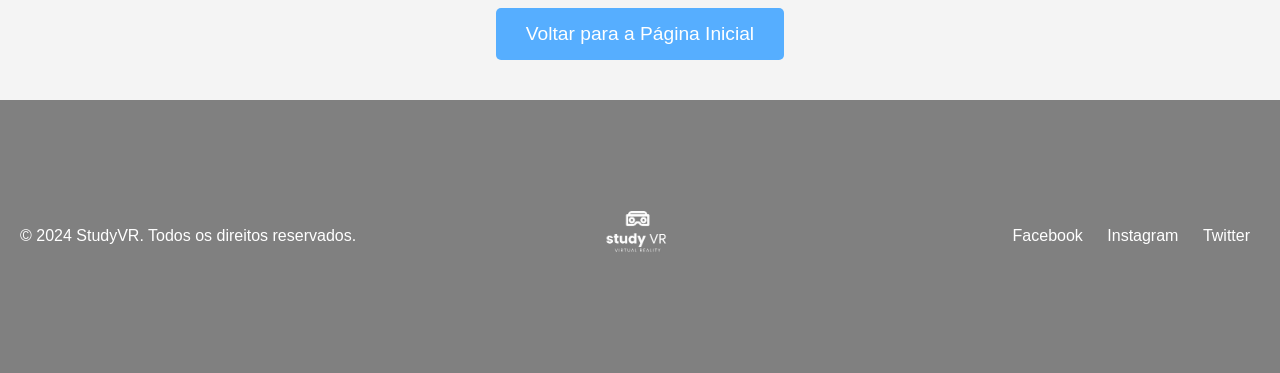
<file: sobre.html>
<!DOCTYPE html>
<html lang="pt-br">
<head>
    <meta charset="UTF-8">
    <meta name="viewport" content="width=device-width, initial-scale=1.0">
    <title>Sobre Nós</title>
    <link rel="stylesheet" href="style.css">
    <link rel="icon" href="img/icone_study.ico" type="image/x-icon">

</head>
<body>
 
    <header>
        <div class="menu-icon" onclick="toggleMenu()">
            <div class="bar"></div>
            <div class="bar"></div>
            <div class="bar"></div>
        </div>

      
        <div class="logo">
            <img src="img/logo_study.jpeg" alt="StudyVR Logo">
        </div>

       
        <div class="search-bar">
            <input type="text" placeholder="Buscar...">
            <button type="submit">🔍</button>
        </div>
    </header>

    <nav id="side-menu" class="side-menu">
        <ul>
            <li><a href="index.html">Página Inicial</a></li>
            <li><a href="sobre.html">Sobre Nós</a></li>
            <li><a href="proj.html">Portfólio</a></li>
            <li><a href="contato.html">Contato</a></li>
        </ul>
    </nav>

   
    <section class="sobre-nos">
        <h1>Sobre a StudyVR</h1>
        <p>A StudyVR é uma empresa inovadora no setor educacional que desenvolve experiências imersivas de aprendizagem, utilizando tecnologias de Realidade Virtual (VR) e Realidade Aumentada (AR). A plataforma da StudyVR permite que estudantes de todas as idades mergulhem em ambientes virtuais interativos que simulam o mundo real, promovendo o aprendizado em áreas como história, ciências, geografia e artes de forma dinâmica e envolvente.
        </p>
        
        <h2>Missão</h2>
        <p>Transformar o aprendizado em uma experiência imersiva e acessível para todos, utilizando as melhores tecnologias de Realidade Virtual (VR) e Realidade Aumentada (AR). Capacitar professores e estudantes a explorarem o conhecimento de forma prática, interativa e impactante.</p>
        
        <h2>Visão</h2>
        <p>Ser a principal referência global em soluções educacionais baseadas em VR/AR, criando uma nova era de aprendizado onde barreiras geográficas, econômicas e tecnológicas não limitem o acesso à educação de qualidade.</p>

        <section class="valores">
            <h2>Valores</h2>
            <ol>
                <li><strong>Inovação:</strong> Compromisso com o uso de tecnologias de ponta para transformar a maneira como o mundo aprende.</li>
                <li><strong>Inclusão:</strong> Democratizar o acesso a experiências educacionais avançadas para todas as instituições, independentemente de sua infraestrutura.</li>
                <li><strong>Impacto Educacional:</strong> Foco em resultados reais no aprendizado e na formação dos estudantes.</li>
                <li><strong>Sustentabilidade:</strong> Buscar soluções que promovam um impacto positivo no meio ambiente e na sociedade.</li>
                <li><strong>Colaboração:</strong> Trabalhar em parceria com educadores, instituições e especialistas para garantir a máxima eficiência da plataforma.</li>
            </ol>
        </section>
        

        <h2>Equipe</h2>
        <p>Nossa equipe é composta por profissionais apaixonados pela educação e pela tecnologia, que trabalham para levar as melhores experiências de VR para as escolas.</p>
        
        <a href="index.html" class="cta-button">Voltar para a Página Inicial</a> 
    </section>
    

    <footer>
        <div class="footer-content">
            <div class="footer-left">
                <p>&copy; 2024 StudyVR. Todos os direitos reservados.</p>
            </div>
            <div class="logo-container">
                <img src="img/logo_cinza.jpeg" alt="StudyVR Logo">
            </div>
            <div class="footer-right">
                <div class="social-links">
                    <a href="#" target="_blank">Facebook</a>
                    <a href="#" target="_blank">Instagram</a>
                    <a href="#" target="_blank">Twitter</a>
                </div>
            </div>
        </div>
    </footer>

    
</body>
    <script src="index.js"></script>

</html>
</file>
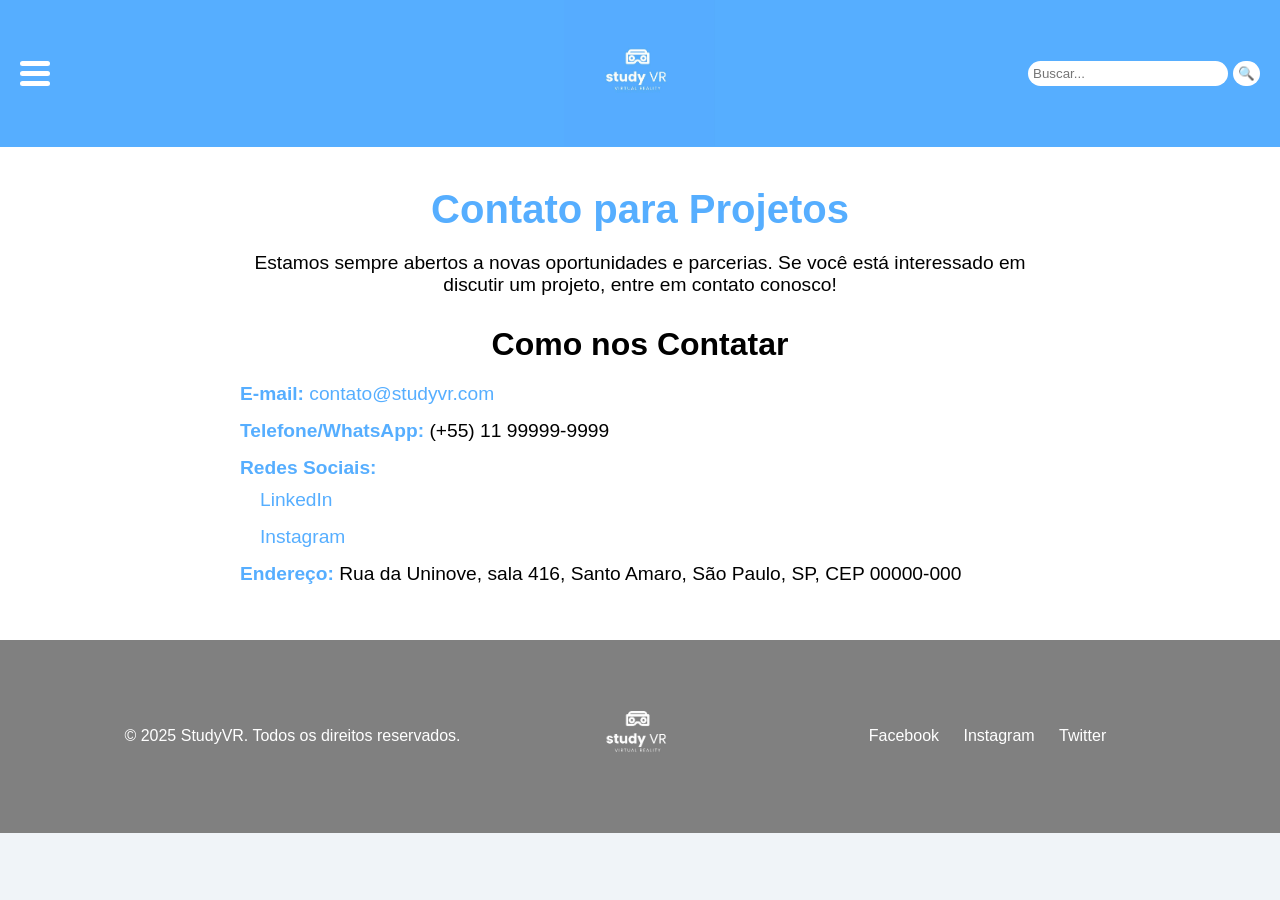
<file: html/contato.html>
<!DOCTYPE html>
<html lang="pt-br">
<head>
    <meta charset="UTF-8">
    <meta name="viewport" content="width=device-width, initial-scale=1.0">
    <title>Contato para Projetos</title>
    <link rel="stylesheet" href="../css/svrconato.css">
    <link rel="icon" href="../img/icone_study.ico" type="image/x-icon"> 
</head>
<body>

    <header>
        <div class="menu-icon" onclick="toggleMenu()">
            <div class="bar"></div>
            <div class="bar"></div>
            <div class="bar"></div>
        </div>

        <div class="logo">
            <img src="../img/logo_study.jpeg" alt="StudyVR Logo">
        </div>

        <div class="search-bar">
            <input type="text" placeholder="Buscar...">
            <button type="submit">🔍</button>
        </div>
    </header>

    <nav id="side-menu" class="side-menu">
        <ul>
            <li><a href="index.html">Página Inicial</a></li>
            <li><a href="sobre.html">Sobre Nós</a></li>
            <li><a href="proj.html">Portfólio</a></li>
            <li><a href="contato.html">Contato</a></li>
        </ul>
    </nav>

    <section class="contato">
        <div class="container">
            <h1>Contato para Projetos</h1>
            <p>Estamos sempre abertos a novas oportunidades e parcerias. Se você está interessado em discutir um projeto, entre em contato conosco!</p>

            <h2>Como nos Contatar</h2>
            <ul>
                <li><strong>E-mail:</strong> <a>contato@studyvr.com</a></li>
                <li><strong>Telefone/WhatsApp:</strong> (+55) 11 99999-9999</li>
                <li><strong>Redes Sociais:</strong> 
                    <ul>
                        <li><a href="https://www.linkedin.com" target="_blank">LinkedIn</a></li>
                        <li><a href="https://www.instagram.com" target="_blank">Instagram</a></li>
                    </ul>
                </li>
                <li><strong>Endereço:</strong> Rua da Uninove, sala 416, Santo Amaro, São Paulo, SP, CEP 00000-000</li>
            </ul>
        </div>
    </section>

    <footer>
        <div class="footer-content">
            <div class="footer-left">
                <p>&copy; 2025 StudyVR. Todos os direitos reservados.</p>
            </div>
            <div class="logo-container">
                <img src="../img/logo_cinza.jpeg" alt="StudyVR Logo">
            </div>
            <div class="footer-right">
                <div class="social-links">
                    <a href="#" target="_blank">Facebook</a>
                    <a href="#" target="_blank">Instagram</a>
                    <a href="#" target="_blank">Twitter</a>
                </div>
            </div>
        </div>
    </footer>


</body>
    <script src="../index.js"></script>

</html>
</file>
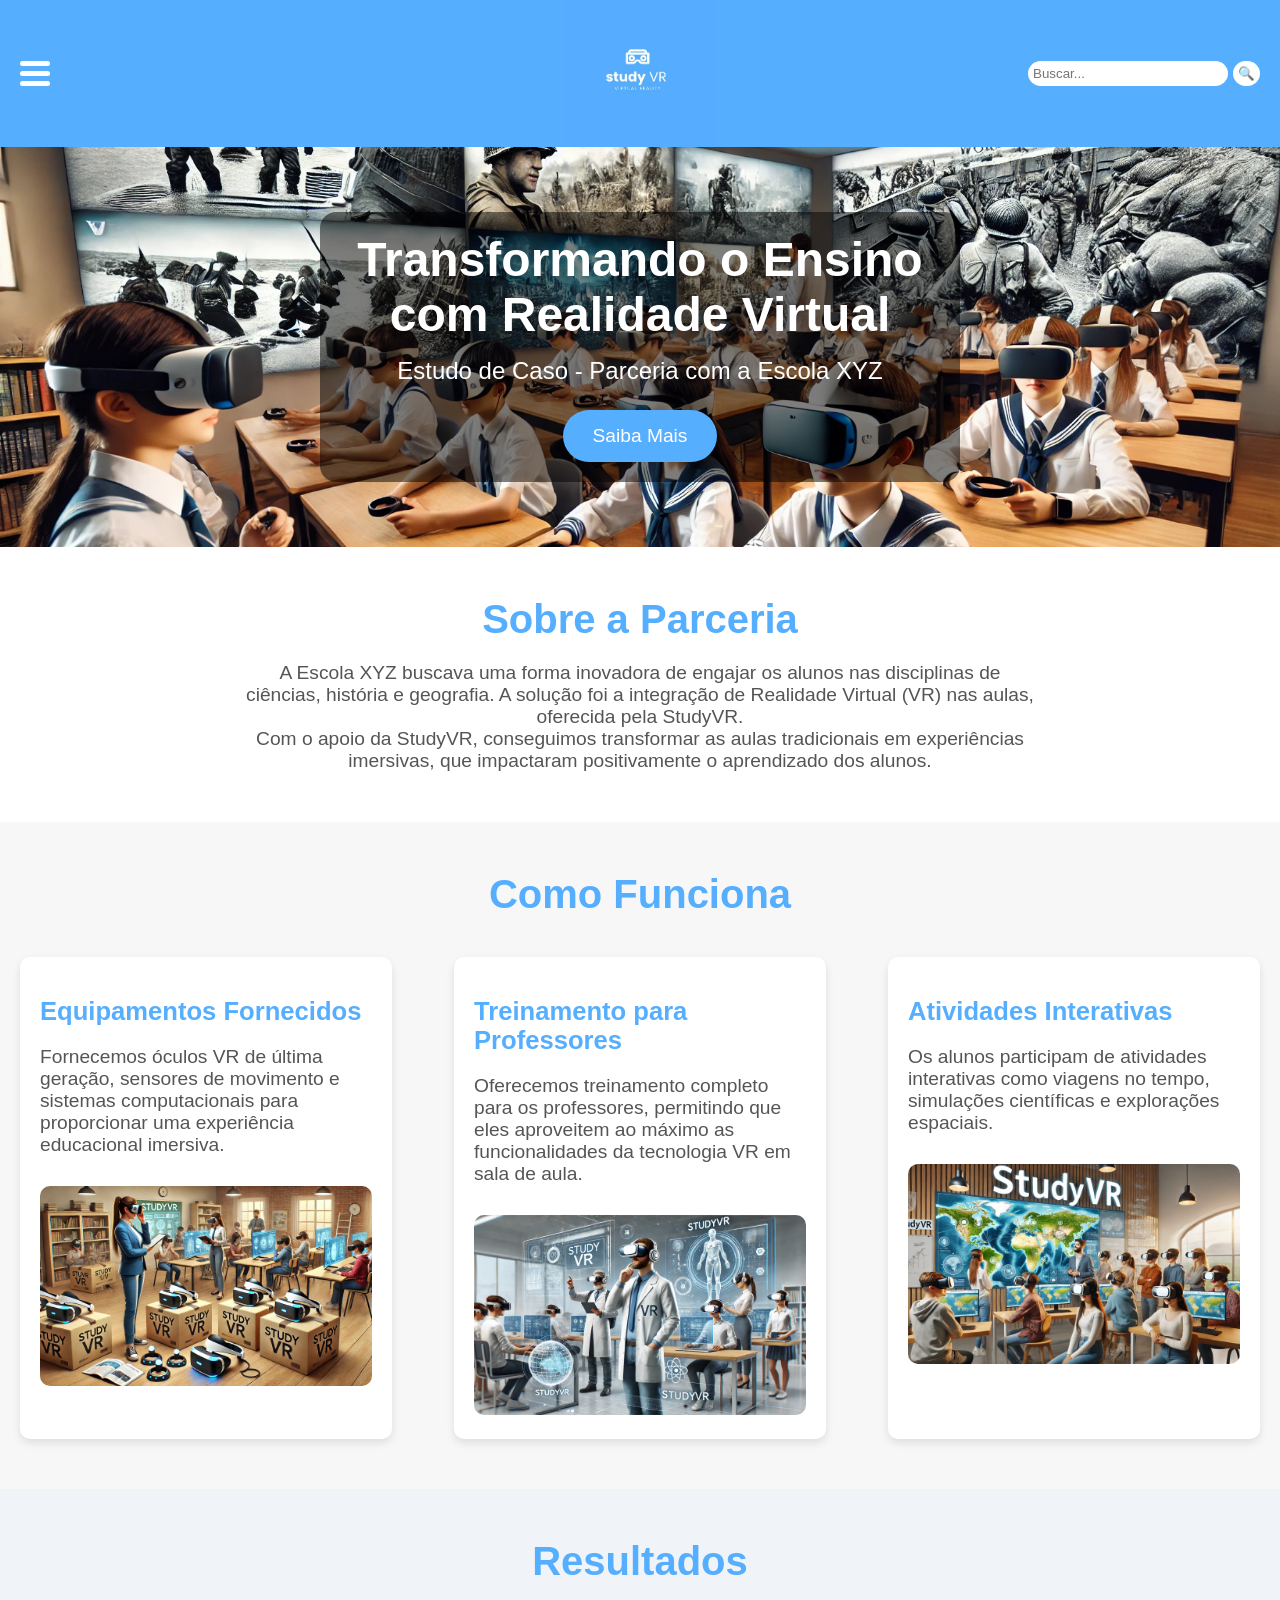
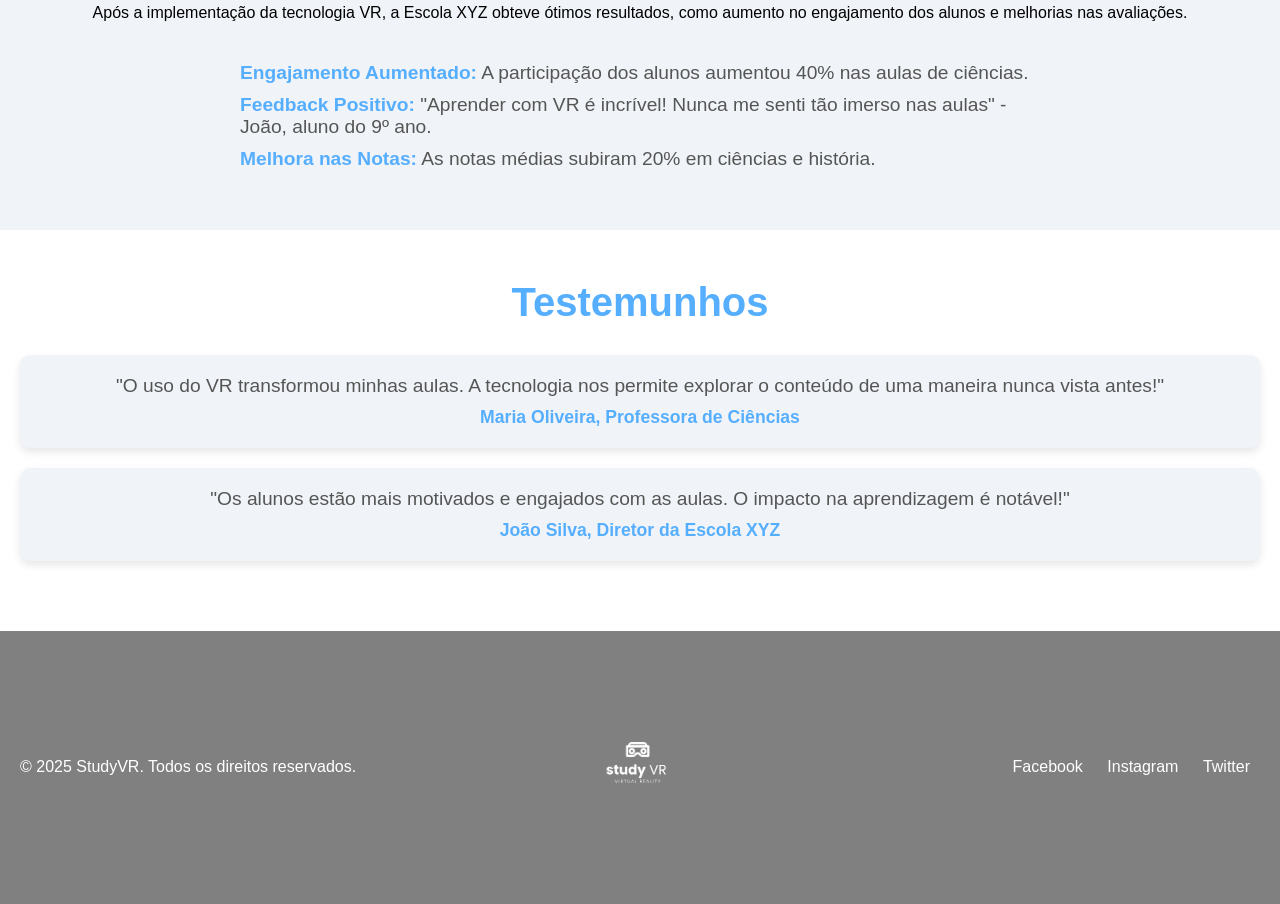
<file: html/proj.html>
<!DOCTYPE html>
<html lang="pt-br">
<head>
    <meta charset="UTF-8">
    <meta name="viewport" content="width=device-width, initial-scale=1.0">
    <title>Portfólio</title>
    <link rel="stylesheet" href="../css/style.css">
    <link rel="stylesheet" href="../css/proj.css">
    <link rel="icon" href="../img/icone_study.ico" type="image/x-icon">
</head>
<body>
    <header>
        <div class="menu-icon" onclick="toggleMenu()">
            <div class="bar"></div>
            <div class="bar"></div>
            <div class="bar"></div>
        </div>
        <div class="logo">
            <img src="../img/logo_study.jpeg" alt="StudyVR Logo">
        </div>
        <div class="search-bar">
            <input type="text" placeholder="Buscar...">
            <button type="submit">🔍</button>
        </div>
    </header>

    <nav id="side-menu" class="side-menu">
        <ul>
            <li><a href="index.html">Página Inicial</a></li>
            <li><a href="sobre.html">Sobre Nós</a></li>
            <li><a href="proj.html">Portfólio</a></li>
            <li><a href="contato.html">Contato</a></li>
        </ul>
    </nav>

    <section class="hero">
        <img src="../img/alunosguerra.webp" alt="Imagem de capa com alunos usando VR">
        <div class="hero-content">
            <h1>Transformando o Ensino com Realidade Virtual</h1>
            <p>Estudo de Caso - Parceria com a Escola XYZ</p>
            <a href="#sobre" class="cta-button">Saiba Mais</a>
        </div>
    </section>

    <section id="sobre" class="sobre">
        <h2>Sobre a Parceria</h2>
        <p>A Escola XYZ buscava uma forma inovadora de engajar os alunos nas disciplinas de ciências, história e geografia. A solução foi a integração de Realidade Virtual (VR) nas aulas, oferecida pela StudyVR.</p>
        <p>Com o apoio da StudyVR, conseguimos transformar as aulas tradicionais em experiências imersivas, que impactaram positivamente o aprendizado dos alunos.</p>
    </section>

    <section id="como-funciona" class="como-funciona">
        <h2>Como Funciona</h2>
        <div class="passos">
            <div class="passo">
                <h3>Equipamentos Fornecidos</h3>
                <p>Fornecemos óculos VR de última geração, sensores de movimento e sistemas computacionais para proporcionar uma experiência educacional imersiva.</p>
                <img src="../img/fornecimento.webp" alt="Equipamento VR">
            </div>
            <div class="passo">
                <h3>Treinamento para Professores</h3>
                <p>Oferecemos treinamento completo para os professores, permitindo que eles aproveitem ao máximo as funcionalidades da tecnologia VR em sala de aula.</p>
                <img src="../img/treinamentoprofs.webp" alt="Treinamento para professores">
            </div>
            <div class="passo">
                <h3>Atividades Interativas</h3>
                <p>Os alunos participam de atividades interativas como viagens no tempo, simulações científicas e explorações espaciais.</p>
                <img src="../img/aulageografia.webp" alt="Atividades interativas">
            </div>
        </div>
    </section>

    <section id="resultados" class="resultados">
        <h2>Resultados</h2>
        <p>Após a implementação da tecnologia VR, a Escola XYZ obteve ótimos resultados, como aumento no engajamento dos alunos e melhorias nas avaliações.</p>
        <ul>
            <li><strong>Engajamento Aumentado:</strong> A participação dos alunos aumentou 40% nas aulas de ciências.</li>
            <li><strong>Feedback Positivo:</strong> "Aprender com VR é incrível! Nunca me senti tão imerso nas aulas" - João, aluno do 9º ano.</li>
            <li><strong>Melhora nas Notas:</strong> As notas médias subiram 20% em ciências e história.</li>
        </ul>
    </section>

    <section id="testemunhos" class="testemunhos">
        <h2>Testemunhos</h2>
        <div class="testemunho">
            <p>"O uso do VR transformou minhas aulas. A tecnologia nos permite explorar o conteúdo de uma maneira nunca vista antes!"</p>
            <strong>Maria Oliveira, Professora de Ciências</strong>
        </div>
        <div class="testemunho">
            <p>"Os alunos estão mais motivados e engajados com as aulas. O impacto na aprendizagem é notável!"</p>
            <strong>João Silva, Diretor da Escola XYZ</strong>
        </div>
    </section>

    <footer>
        <div class="footer-content">
            <div class="footer-left">
                <p>&copy; 2025 StudyVR. Todos os direitos reservados.</p>
            </div>
            <div class="logo-container">
                <img src="../img/logo_cinza.jpeg" alt="StudyVR Logo">
            </div>
            <div class="footer-right">
                <div class="social-links">
                    <a href="#" target="_blank">Facebook</a>
                    <a href="#" target="_blank">Instagram</a>
                    <a href="#" target="_blank">Twitter</a>
                </div>
            </div>
        </div>
    </footer>

    

</body>
    <script src="../index.js"></script>

</html>
</file>
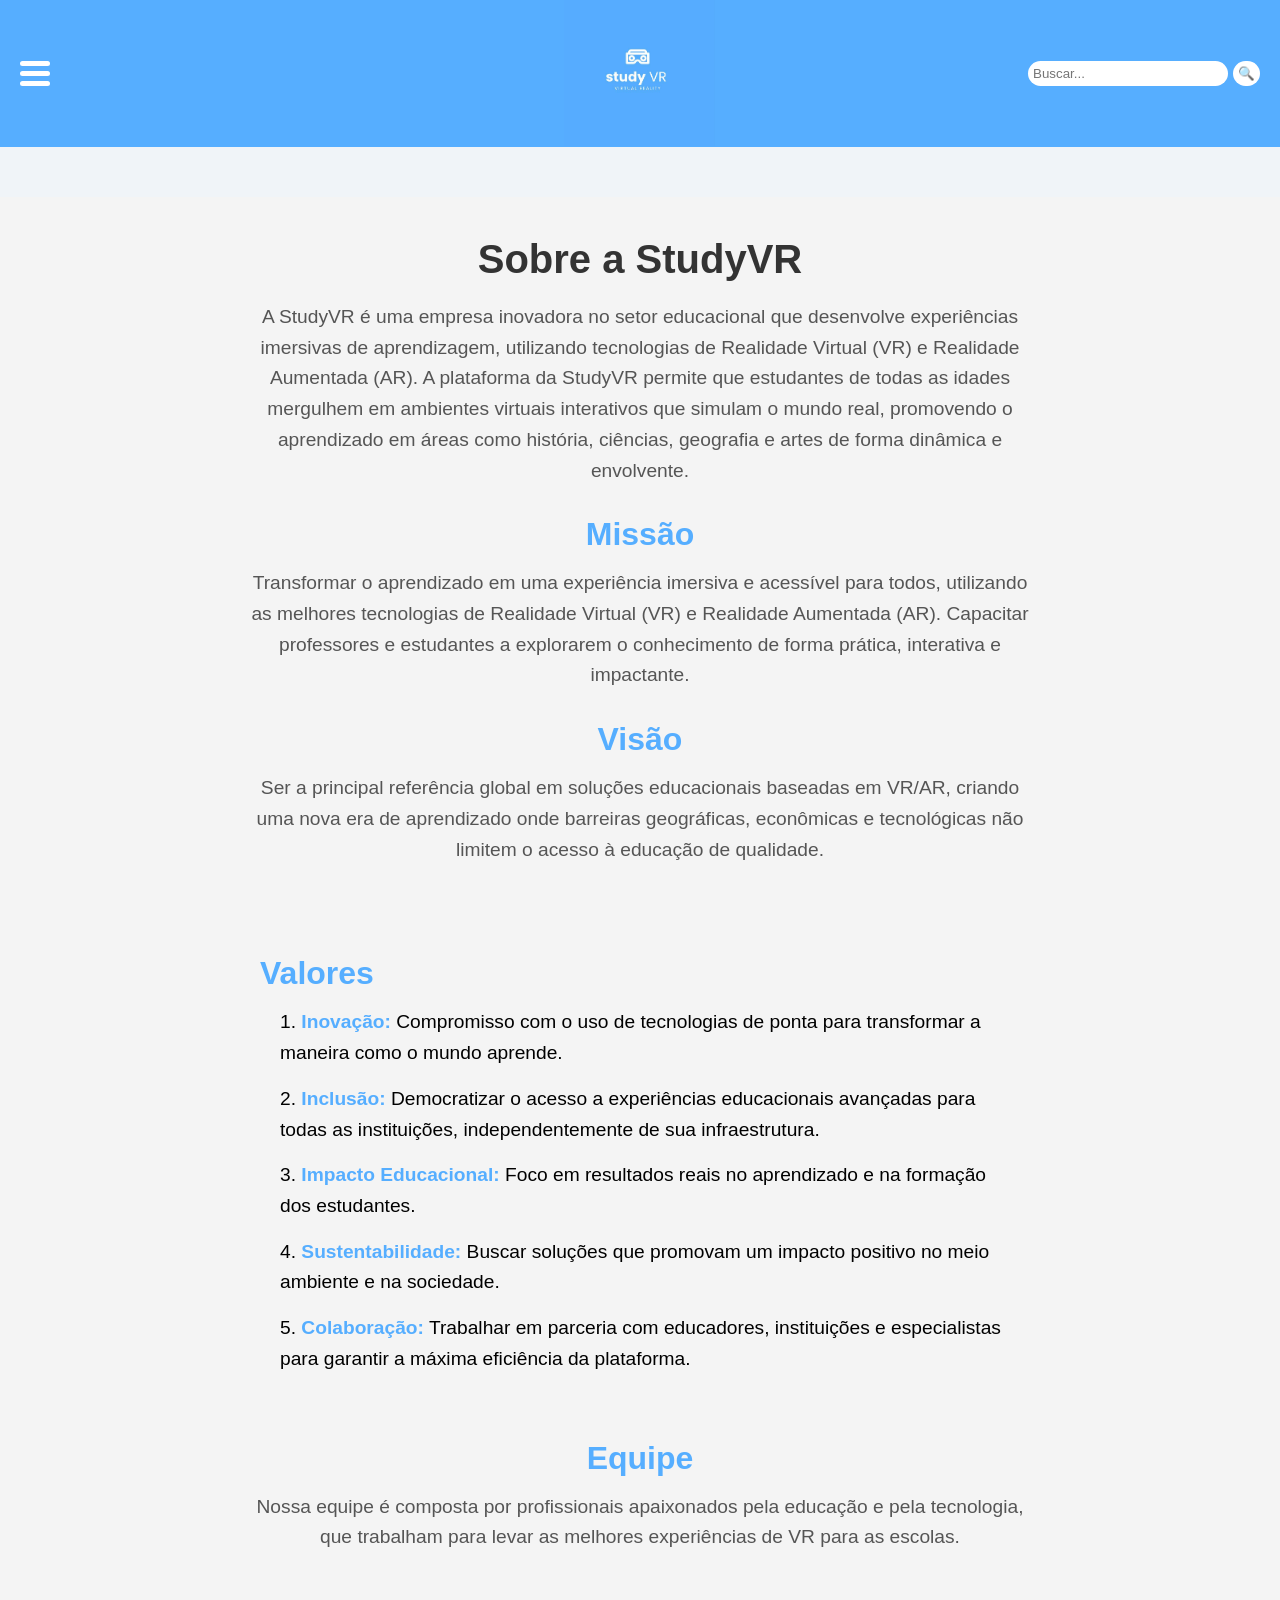
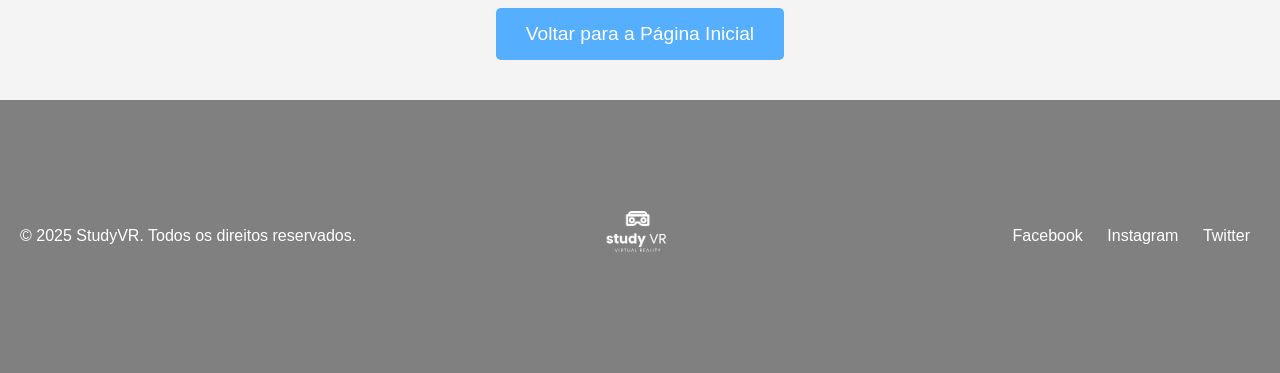
<file: html/sobre.html>
<!DOCTYPE html>
<html lang="pt-br">
<head>
    <meta charset="UTF-8">
    <meta name="viewport" content="width=device-width, initial-scale=1.0">
    <title>Sobre Nós</title>
    <link rel="stylesheet" href="../css/style.css">
    <link rel="icon" href="../img/icone_study.ico" type="image/x-icon">

</head>
<body>
 
    <header>
        <div class="menu-icon" onclick="toggleMenu()">
            <div class="bar"></div>
            <div class="bar"></div>
            <div class="bar"></div>
        </div>

      
        <div class="logo">
            <img src="../img/logo_study.jpeg" alt="StudyVR Logo">
        </div>

       
        <div class="search-bar">
            <input type="text" placeholder="Buscar...">
            <button type="submit">🔍</button>
        </div>
    </header>

    <nav id="side-menu" class="side-menu">
        <ul>
            <li><a href="index.html">Página Inicial</a></li>
            <li><a href="sobre.html">Sobre Nós</a></li>
            <li><a href="proj.html">Portfólio</a></li>
            <li><a href="contato.html">Contato</a></li>
        </ul>
    </nav>

   
    <section class="sobre-nos">
        <h1>Sobre a StudyVR</h1>
        <p>A StudyVR é uma empresa inovadora no setor educacional que desenvolve experiências imersivas de aprendizagem, utilizando tecnologias de Realidade Virtual (VR) e Realidade Aumentada (AR). A plataforma da StudyVR permite que estudantes de todas as idades mergulhem em ambientes virtuais interativos que simulam o mundo real, promovendo o aprendizado em áreas como história, ciências, geografia e artes de forma dinâmica e envolvente.
        </p>
        
        <h2>Missão</h2>
        <p>Transformar o aprendizado em uma experiência imersiva e acessível para todos, utilizando as melhores tecnologias de Realidade Virtual (VR) e Realidade Aumentada (AR). Capacitar professores e estudantes a explorarem o conhecimento de forma prática, interativa e impactante.</p>
        
        <h2>Visão</h2>
        <p>Ser a principal referência global em soluções educacionais baseadas em VR/AR, criando uma nova era de aprendizado onde barreiras geográficas, econômicas e tecnológicas não limitem o acesso à educação de qualidade.</p>

        <section class="valores">
            <h2>Valores</h2>
            <ol>
                <li><strong>Inovação:</strong> Compromisso com o uso de tecnologias de ponta para transformar a maneira como o mundo aprende.</li>
                <li><strong>Inclusão:</strong> Democratizar o acesso a experiências educacionais avançadas para todas as instituições, independentemente de sua infraestrutura.</li>
                <li><strong>Impacto Educacional:</strong> Foco em resultados reais no aprendizado e na formação dos estudantes.</li>
                <li><strong>Sustentabilidade:</strong> Buscar soluções que promovam um impacto positivo no meio ambiente e na sociedade.</li>
                <li><strong>Colaboração:</strong> Trabalhar em parceria com educadores, instituições e especialistas para garantir a máxima eficiência da plataforma.</li>
            </ol>
        </section>
        

        <h2>Equipe</h2>
        <p>Nossa equipe é composta por profissionais apaixonados pela educação e pela tecnologia, que trabalham para levar as melhores experiências de VR para as escolas.</p>
        
        <a href="index.html" class="cta-button">Voltar para a Página Inicial</a> 
    </section>
    

    <footer>
        <div class="footer-content">
            <div class="footer-left">
                <p>&copy; 2025 StudyVR. Todos os direitos reservados.</p>
            </div>
            <div class="logo-container">
                <img src="../img/logo_cinza.jpeg" alt="StudyVR Logo">
            </div>
            <div class="footer-right">
                <div class="social-links">
                    <a href="#" target="_blank">Facebook</a>
                    <a href="#" target="_blank">Instagram</a>
                    <a href="#" target="_blank">Twitter</a>
                </div>
            </div>
        </div>
    </footer>

    
</body>
    <script src="../index.js"></script>

</html>
</file>
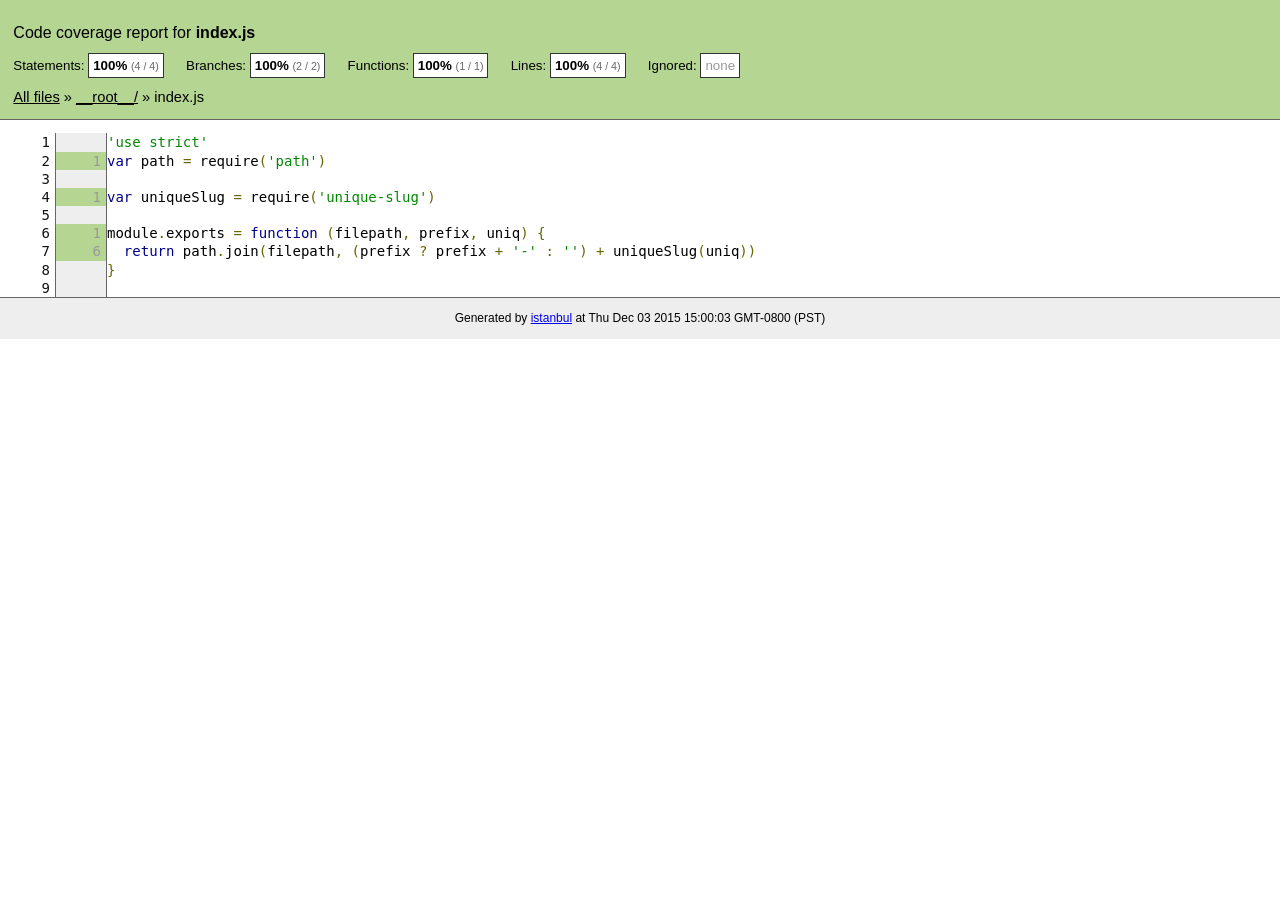
<file: backend/node_modules/unique-filename/coverage/__root__/index.js.html>
<!doctype html>
<html lang="en">
<head>
    <title>Code coverage report for index.js</title>
    <meta charset="utf-8">
    <link rel="stylesheet" href="../prettify.css">
    <link rel="stylesheet" href="../base.css">
    <style type='text/css'>
        div.coverage-summary .sorter {
            background-image: url(../sort-arrow-sprite.png);
        }
    </style>
</head>
<body>
<div class="header high">
    <h1>Code coverage report for <span class="entity">index.js</span></h1>
    <h2>
        Statements: <span class="metric">100% <small>(4 / 4)</small></span> &nbsp;&nbsp;&nbsp;&nbsp;
        Branches: <span class="metric">100% <small>(2 / 2)</small></span> &nbsp;&nbsp;&nbsp;&nbsp;
        Functions: <span class="metric">100% <small>(1 / 1)</small></span> &nbsp;&nbsp;&nbsp;&nbsp;
        Lines: <span class="metric">100% <small>(4 / 4)</small></span> &nbsp;&nbsp;&nbsp;&nbsp;
        Ignored: <span class="metric"><span class="ignore-none">none</span></span> &nbsp;&nbsp;&nbsp;&nbsp;
    </h2>
    <div class="path"><a href="../index.html">All files</a> &#187; <a href="index.html">__root__/</a> &#187; index.js</div>
</div>
<div class="body">
<pre><table class="coverage">
<tr><td class="line-count">1
2
3
4
5
6
7
8
9</td><td class="line-coverage"><span class="cline-any cline-neutral">&nbsp;</span>
<span class="cline-any cline-yes">1</span>
<span class="cline-any cline-neutral">&nbsp;</span>
<span class="cline-any cline-yes">1</span>
<span class="cline-any cline-neutral">&nbsp;</span>
<span class="cline-any cline-yes">1</span>
<span class="cline-any cline-yes">6</span>
<span class="cline-any cline-neutral">&nbsp;</span>
<span class="cline-any cline-neutral">&nbsp;</span></td><td class="text"><pre class="prettyprint lang-js">'use strict'
var path = require('path')
&nbsp;
var uniqueSlug = require('unique-slug')
&nbsp;
module.exports = function (filepath, prefix, uniq) {
  return path.join(filepath, (prefix ? prefix + '-' : '') + uniqueSlug(uniq))
}
&nbsp;</pre></td></tr>
</table></pre>

</div>
<div class="footer">
    <div class="meta">Generated by <a href="http://istanbul-js.org/" target="_blank">istanbul</a> at Thu Dec 03 2015 15:00:03 GMT-0800 (PST)</div>
</div>
<script src="../prettify.js"></script>
<script>
window.onload = function () {
        if (typeof prettyPrint === 'function') {
            prettyPrint();
        }
};
</script>
<script src="../sorter.js"></script>
</body>
</html>
</file>
<file: style.css>
* {
    margin: 0;
    padding: 0;
    box-sizing: border-box;
}

body {
    font-family: Arial, sans-serif;
    background-color: #f0f4f8;
}

header {
    display: flex;
    align-items: center;
    background-color: #56aeff;
    padding: 0 20px;
    top: 0;
    left: 0;
    right: 0;
    z-index: 10;
    width: 100%;
    height: 147px;        
    justify-content: space-between;
}

.menu-icon {
    display: flex;
    flex-direction: column;
    gap: 5px;   
    cursor: pointer;
}

.bar {
    width: 30px;
    height: 5px;
    background-color: white;
    border-radius: 5px;
}

.logo img { 
    width: auto;      
    height: 150px;
    object-fit: contain; 
    margin-left: 200px;
}

.search-bar {
    display: flex;
    align-items: center;
    gap: 5px;
}

.search-bar input {
    padding: 5px;
    border-radius: 20px;
    border: none;
    width: 200px;
}

.search-bar button {
    padding: 5px;
    border-radius: 20px;
    border: none;
    background-color: white;
    cursor: pointer;
}

.welcome-section {
    margin-top: 40px;
    text-align: center;
    padding: 70px 20px;
    background-color: #ffffff;
    color: #333;
}

.welcome-section h1 {
    font-size: 2.5em;
    color: #56aeff;
    margin-bottom: 20px;
}

.welcome-section p {
    font-size: 1.2em;
    color: #555;
    margin-bottom: 30px;
}

.cta-button {
    padding: 15px 30px;
    font-size: 1.2em;
    background-color: #56aeff;
    color: white;
    border-radius: 30px;
    text-decoration: none;
    display: inline-block;
    transition: background-color 0.3s;
}

.cta-button:hover {
    background-color: #4093d6;
}

#saiba-mais {
    background-color: #eeeeee;
    padding: 50px 20px;
    text-align: center;
}

#saiba-mais h2 {
    font-size: 2em;
    color: #56aeff;
}

#como-funciona {
    background-color: #f7f7f7;
    padding: 50px 20px;
    text-align: center;
}

#como-funciona h2 {
    font-size: 2.5em;
    color: #56aeff;
    margin-bottom: 40px;
}

#como-funciona p {
    font-size: 1.2em;
    color: #555;
    margin-bottom: 30px;
}

.passos {
    display: flex;
    flex-wrap: wrap;
    justify-content: space-between;
    gap: 20px;
}

.passo {
    background-color: white;
    padding: 20px;
    border-radius: 10px;
    box-shadow: 0 4px 8px rgba(0, 0, 0, 0.1);
    width: 22%;
    text-align: left;
    transition: transform 0.3s ease, box-shadow 0.3s ease;
}

.passo:hover {
    transform: translateY(-5px);
    box-shadow: 0 6px 12px rgba(0, 0, 0, 0.15);
}

.passo h3 {
    margin-top: 10%;
    font-size: 1.6em;
    color: #56aeff;
    margin-bottom: 20px;
}

.passo p {
    font-size: 1.1em;
    color: #555;
}

.passo img {
    width: 100%;          
    height: 200px;        
    object-fit: cover;  
}

.beneficios {
    margin-top: 10%;
}

#como-funciona ul {
    list-style-type: none;
    padding: 0;
    margin-top: 15px;
    font-size: 1.2em;
    text-align: left;
    color: #555;
    margin-bottom: 50px;
}

#como-funciona ul li {
    margin-bottom: 10px;
}

#como-funciona ul li strong {
    color: #56aeff;
}


footer {
    width: 100%;
    background-color: #808080; 
    color: white;          
    padding: 40px 0;       
    position: relative;
    bottom: 0;
}


.footer-content {
    display: flex;
    justify-content: space-between;
    align-items: center;
    padding: 0 20px;
    flex-wrap: wrap; 
}


.footer-left {
    flex: 1; 
    text-align: left;
}


.logo-container {
    padding: 20px;          
    border-radius: 10px;     
    margin: 0 20px;         
}

.logo-container img {
    width: 150px;      
    height: auto;    
}


.footer-right {
    flex: 1; 
    text-align: right; 
}

.social-links a {
    color: white;
    text-decoration: none;
    margin: 0 10px;
    font-size: 16px;
}

.social-links a:hover {
    color: #56aeff; 
}

.sobre-nos {
    background-color: #f4f4f4;
    padding: 40px 20px;
    margin-top: 50px;
    text-align: center;
    max-width: 100%;
}

.sobre-nos h1 {
    font-size: 2.5em;
    margin-bottom: 20px;
    color: #333;
}

.sobre-nos h2 {
    font-size: 2em;
    margin-top: 30px;
    margin-bottom: 15px;
    color: #56aeff;
}

.sobre-nos p {
    font-size: 1.2em;
    line-height: 1.6;
    color: #555;
    margin-bottom: 25px;
    max-width: 800px;
    margin-left: auto;
    margin-right: auto;
}

.sobre-nos .cta-button {
    display: inline-block;
    padding: 15px 30px;
    font-size: 1.2em;
    background-color: #56aeff;
    color: white;
    text-decoration: none;
    border-radius: 5px;
    margin-top: 30px;
}

.sobre-nos .cta-button:hover {
    background-color: #4598e6;
}

.valores {
    padding: 20px;
    background-color: #f4f4f4;
    margin-top: 40px;
    text-align: left;
    max-width: 800px;
    margin-left: auto;
    margin-right: auto;
}

.valores ol {
    padding-left: 20px;
    list-style-position: inside;
    font-size: 1.2em;
}

.valores li {
    margin-bottom: 15px;
    line-height: 1.6;
}

.valores li strong {
    color: #56aeff;
}



.side-menu {
    position: fixed;
    top: 0;
    left: -250px; 
    width: 250px;
    height: 100%;
    background-color: #56aeff;
    color: white;
    transition: left 0.3s ease; 
    z-index: 100;
    padding-top: 60px;
}

.side-menu ul {
    list-style: none;
    padding: 0;
    margin: 0;
}

.side-menu ul li {
    padding: 15px;
    text-align: center;
}

.side-menu ul li a {
    text-decoration: none;
    color: white;
    font-size: 1.5em;
    display: block;
    transition: background-color 0.3s;
}

.side-menu ul li a:hover {
    background-color: #4093d6;
}


.menu-icon {
    display: flex;
    flex-direction: column;
    gap: 5px;
    cursor: pointer;
}

.bar {
    width: 30px;
    height: 5px;
    background-color: white;
    border-radius: 5px;
}


.side-menu.active {
    left: 0; 
}


body.active-menu {
    overflow: hidden; 
    position: relative;
}

body.active-menu::after {
    content: "";
    position: absolute;
    top: 0;
    left: 0;
    width: 100%;
    height: 100%;
    background-color: rgba(0, 0, 0, 0.5); 
    z-index: 99;
}

.chat-button {
    position: fixed;
    bottom: 30px;
    right: 30px;
    background-color: #56aeff;
    color: white;
    padding: 12px 18px;
    border-radius: 30px;
    box-shadow: 0 4px 10px rgba(0, 0, 0, 0.2);
    display: flex;
    align-items: center;
    gap: 10px;
    cursor: pointer;
    z-index: 200;
    transition: background-color 0.3s ease;
}

.chat-button:hover {
    background-color: #4093d6;
}

.chat-button img {
    width: 24px;
    height: 24px;
}

.chat-container {
    position: fixed;
    bottom: 90px;
    right: 30px;
    width: 350px;
    max-width: 90%;
    height: 450px;
    background-color: white;
    border-radius: 15px;
    box-shadow: 0 0 20px rgba(0,0,0,0.2);
    display: none;
    flex-direction: column;
    z-index: 300;
    overflow: hidden;
    font-family: Arial, sans-serif;
}

.chat-container.active {
    display: flex;
}

.chat-header {
    background-color: #56aeff;
    color: white;
    padding: 15px;
    font-weight: bold;
    display: flex;
    justify-content: space-between;
    align-items: center;
}

.chat-close {
    background: none;
    border: none;
    color: white;
    font-size: 20px;
    cursor: pointer;
}

.chat-messages {
    flex: 1;
    padding: 15px;
    overflow-y: auto;
    background-color: #f9f9f9;
}

.message {
    margin-bottom: 10px;
    padding: 10px 15px;
    border-radius: 20px;
    max-width: 80%;
}

.message.bot {
    background-color: #56aeff;
    color: white;
    align-self: flex-start;
}

.message.user {
    background-color: #e0e0e0;
    color: #333;
    align-self: flex-end;
}

.chat-input-area {
    padding: 10px;
    display: flex;
    gap: 10px;
    border-top: 1px solid #ddd;
}

.chat-input-area input {
    flex: 1;
    padding: 10px;
    border-radius: 20px;
    border: 1px solid #ccc;
}

.chat-input-area button {
    background-color: #56aeff;
    color: white;
    border: none;
    padding: 10px 15px;
    border-radius: 20px;
    cursor: pointer;
}

.chat-container {
  display: none;
 
}

.chat-container.active {
  display: flex;
  flex-direction: column;
}

.destaque-ia {
  display: flex;
  align-items: center;
  justify-content: space-between;
  background: #eaf3ff;
  padding: 2rem;
  margin: 2rem auto;
  border-radius: 16px;
  box-shadow: 0 4px 8px rgba(0,0,0,0.1);
  gap: 2rem;
  flex-wrap: wrap;
}

.conteudo-ia {
  flex: 1 1 300px;
}

.conteudo-ia h2 {
  font-size: 2rem;
  margin-bottom: 0.5rem;
}

.conteudo-ia p {
  font-size: 1.1rem;
  line-height: 1.6;
}

.imagem-ia img {
  width: 200px;
  border-radius: 12px;
}





.hero-carousel {
  position: relative;
  width: 100%;
  height: 90vh;
  overflow: hidden;
}

.hero-slide {
  background-size: cover;
  background-position: center;
  width: 100%;
  height: 100%;
  display: flex;
  align-items: center;
  justify-content: center;
}

.hero-content {
  background: rgba(0, 0, 0, 0.5);
  padding: 2rem;
  color: white;
  text-align: center;
  border-radius: 16px;
  max-width: 700px;
}

.hero-content h1 {
  font-size: 3rem;
  margin-bottom: 1rem;
}

.hero-content p {
  font-size: 1.2rem;
  margin-bottom: 2rem;
}

.hero-button {
  padding: 0.75rem 2rem;
  font-size: 1rem;
  color: white;
  background-color: #007bff;
  border: none;
  border-radius: 12px;
  text-decoration: none;
  transition: background-color 0.3s;
}

.hero-button:hover {
  background-color: #0056b3;
}
</file>
<file: css/style.css>
* {
    margin: 0;
    padding: 0;
    box-sizing: border-box;
}

body {
    font-family: Arial, sans-serif;
    background-color: #f0f4f8;
}

header {
    display: flex;
    align-items: center;
    background-color: #56aeff;
    padding: 0 20px;
    top: 0;
    left: 0;
    right: 0;
    z-index: 10;
    width: 100%;
    height: 147px;        
    justify-content: space-between;
}

.menu-icon {
    display: flex;
    flex-direction: column;
    gap: 5px;   
    cursor: pointer;
}

.bar {
    width: 30px;
    height: 5px;
    background-color: white;
    border-radius: 5px;
}

.logo img { 
    width: auto;      
    height: 150px;
    object-fit: contain; 
    margin-left: 200px;
}

.search-bar {
    display: flex;
    align-items: center;
    gap: 5px;
}

.search-bar input {
    padding: 5px;
    border-radius: 20px;
    border: none;
    width: 200px;
}

.search-bar button {
    padding: 5px;
    border-radius: 20px;
    border: none;
    background-color: white;
    cursor: pointer;
}

.welcome-section {
    margin-top: 40px;
    text-align: center;
    padding: 70px 20px;
    background-color: #ffffff;
    color: #333;
}

.welcome-section h1 {
    font-size: 2.5em;
    color: #56aeff;
    margin-bottom: 20px;
}

.welcome-section p {
    font-size: 1.2em;
    color: #555;
    margin-bottom: 30px;
}

.cta-button {
    padding: 15px 30px;
    font-size: 1.2em;
    background-color: #56aeff;
    color: white;
    border-radius: 30px;
    text-decoration: none;
    display: inline-block;
    transition: background-color 0.3s;
}

.cta-button:hover {
    background-color: #4093d6;
}

#saiba-mais {
    background-color: #eeeeee;
    padding: 50px 20px;
    text-align: center;
}

#saiba-mais h2 {
    font-size: 2em;
    color: #56aeff;
}

#como-funciona {
    background-color: #f7f7f7;
    padding: 50px 20px;
    text-align: center;
}

#como-funciona h2 {
    font-size: 2.5em;
    color: #56aeff;
    margin-bottom: 40px;
}

#como-funciona p {
    font-size: 1.2em;
    color: #555;
    margin-bottom: 30px;
}

.passos {
    display: flex;
    flex-wrap: wrap;
    justify-content: space-between;
    gap: 20px;
}

.passo {
    background-color: white;
    padding: 20px;
    border-radius: 10px;
    box-shadow: 0 4px 8px rgba(0, 0, 0, 0.1);
    width: 22%;
    text-align: left;
    transition: transform 0.3s ease, box-shadow 0.3s ease;
}

.passo:hover {
    transform: translateY(-5px);
    box-shadow: 0 6px 12px rgba(0, 0, 0, 0.15);
}

.passo h3 {
    margin-top: 10%;
    font-size: 1.6em;
    color: #56aeff;
    margin-bottom: 20px;
}

.passo p {
    font-size: 1.1em;
    color: #555;
}

.passo img {
    width: 100%;          
    height: 200px;        
    object-fit: cover;  
}

.beneficios {
    margin-top: 10%;
}

#como-funciona ul {
    list-style-type: none;
    padding: 0;
    margin-top: 15px;
    font-size: 1.2em;
    text-align: left;
    color: #555;
    margin-bottom: 50px;
}

#como-funciona ul li {
    margin-bottom: 10px;
}

#como-funciona ul li strong {
    color: #56aeff;
}


footer {
    width: 100%;
    background-color: #808080; 
    color: white;          
    padding: 40px 0;       
    position: relative;
    bottom: 0;
}


.footer-content {
    display: flex;
    justify-content: space-between;
    align-items: center;
    padding: 0 20px;
    flex-wrap: wrap; 
}


.footer-left {
    flex: 1; 
    text-align: left;
}


.logo-container {
    padding: 20px;          
    border-radius: 10px;     
    margin: 0 20px;         
}

.logo-container img {
    width: 150px;      
    height: auto;    
}


.footer-right {
    flex: 1; 
    text-align: right; 
}

.social-links a {
    color: white;
    text-decoration: none;
    margin: 0 10px;
    font-size: 16px;
}

.social-links a:hover {
    color: #56aeff; 
}

.sobre-nos {
    background-color: #f4f4f4;
    padding: 40px 20px;
    margin-top: 50px;
    text-align: center;
    max-width: 100%;
}

.sobre-nos h1 {
    font-size: 2.5em;
    margin-bottom: 20px;
    color: #333;
}

.sobre-nos h2 {
    font-size: 2em;
    margin-top: 30px;
    margin-bottom: 15px;
    color: #56aeff;
}

.sobre-nos p {
    font-size: 1.2em;
    line-height: 1.6;
    color: #555;
    margin-bottom: 25px;
    max-width: 800px;
    margin-left: auto;
    margin-right: auto;
}

.sobre-nos .cta-button {
    display: inline-block;
    padding: 15px 30px;
    font-size: 1.2em;
    background-color: #56aeff;
    color: white;
    text-decoration: none;
    border-radius: 5px;
    margin-top: 30px;
}

.sobre-nos .cta-button:hover {
    background-color: #4598e6;
}

.valores {
    padding: 20px;
    background-color: #f4f4f4;
    margin-top: 40px;
    text-align: left;
    max-width: 800px;
    margin-left: auto;
    margin-right: auto;
}

.valores ol {
    padding-left: 20px;
    list-style-position: inside;
    font-size: 1.2em;
}

.valores li {
    margin-bottom: 15px;
    line-height: 1.6;
}

.valores li strong {
    color: #56aeff;
}



.side-menu {
    position: fixed;
    top: 0;
    left: -250px; 
    width: 250px;
    height: 100%;
    background-color: #56aeff;
    color: white;
    transition: left 0.3s ease; 
    z-index: 100;
    padding-top: 60px;
}

.side-menu ul {
    list-style: none;
    padding: 0;
    margin: 0;
}

.side-menu ul li {
    padding: 15px;
    text-align: center;
}

.side-menu ul li a {
    text-decoration: none;
    color: white;
    font-size: 1.5em;
    display: block;
    transition: background-color 0.3s;
}

.side-menu ul li a:hover {
    background-color: #4093d6;
}


.menu-icon {
    display: flex;
    flex-direction: column;
    gap: 5px;
    cursor: pointer;
}

.bar {
    width: 30px;
    height: 5px;
    background-color: white;
    border-radius: 5px;
}


.side-menu.active {
    left: 0; 
}


body.active-menu {
    overflow: hidden; 
    position: relative;
}

body.active-menu::after {
    content: "";
    position: absolute;
    top: 0;
    left: 0;
    width: 100%;
    height: 100%;
    background-color: rgba(0, 0, 0, 0.5); 
    z-index: 99;
}

.chat-button {
    position: fixed;
    bottom: 30px;
    right: 30px;
    background-color: #56aeff;
    color: white;
    padding: 12px 18px;
    border-radius: 30px;
    box-shadow: 0 4px 10px rgba(0, 0, 0, 0.2);
    display: flex;
    align-items: center;
    gap: 10px;
    cursor: pointer;
    z-index: 200;
    transition: background-color 0.3s ease;
}

.chat-button:hover {
    background-color: #4093d6;
}

.chat-button img {
    width: 24px;
    height: 24px;
}

.chat-container {
    position: fixed;
    bottom: 90px;
    right: 30px;
    width: 350px;
    max-width: 90%;
    height: 450px;
    background-color: white;
    border-radius: 15px;
    box-shadow: 0 0 20px rgba(0,0,0,0.2);
    display: none;
    flex-direction: column;
    z-index: 300;
    overflow: hidden;
    font-family: Arial, sans-serif;
}

.chat-container.active {
    display: flex;
}

.chat-header {
    background-color: #56aeff;
    color: white;
    padding: 15px;
    font-weight: bold;
    display: flex;
    justify-content: space-between;
    align-items: center;
}

.chat-close {
    background: none;
    border: none;
    color: white;
    font-size: 20px;
    cursor: pointer;
}

.chat-messages {
    flex: 1;
    padding: 15px;
    overflow-y: auto;
    background-color: #f9f9f9;
}

.message {
    margin-bottom: 10px;
    padding: 10px 15px;
    border-radius: 20px;
    max-width: 80%;
}

.message.bot {
    background-color: #56aeff;
    color: white;
    align-self: flex-start;
}

.message.user {
    background-color: #e0e0e0;
    color: #333;
    align-self: flex-end;
}

.chat-input-area {
    padding: 10px;
    display: flex;
    gap: 10px;
    border-top: 1px solid #ddd;
}

.chat-input-area input {
    flex: 1;
    padding: 10px;
    border-radius: 20px;
    border: 1px solid #ccc;
}

.chat-input-area button {
    background-color: #56aeff;
    color: white;
    border: none;
    padding: 10px 15px;
    border-radius: 20px;
    cursor: pointer;
}

.chat-container {
  display: none;
 
}

.chat-container.active {
  display: flex;
  flex-direction: column;
}

.destaque-ia {
  display: flex;
  align-items: center;
  justify-content: space-between;
  background: #eaf3ff;
  padding: 2rem;
  margin: 2rem auto;
  border-radius: 16px;
  box-shadow: 0 4px 8px rgba(0,0,0,0.1);
  gap: 2rem;
  flex-wrap: wrap;
}

.conteudo-ia {
  flex: 1 1 300px;
}

.conteudo-ia h2 {
  font-size: 2rem;
  margin-bottom: 0.5rem;
}

.conteudo-ia p {
  font-size: 1.1rem;
  line-height: 1.6;
}

.imagem-ia img {
  width: 200px;
  border-radius: 12px;
}





.hero-carousel {
  position: relative;
  width: 100%;
  height: 90vh;
  overflow: hidden;
}

.hero-slide {
  background-size: cover;
  background-position: center;
  width: 100%;
  height: 100%;
  display: flex;
  align-items: center;
  justify-content: center;
}

.hero-content {
  background: rgba(0, 0, 0, 0.5);
  padding: 2rem;
  color: white;
  text-align: center;
  border-radius: 16px;
  max-width: 700px;
}

.hero-content h1 {
  font-size: 3rem;
  margin-bottom: 1rem;
}

.hero-content p {
  font-size: 1.2rem;
  margin-bottom: 2rem;
}

.hero-button {
  padding: 0.75rem 2rem;
  font-size: 1rem;
  color: white;
  background-color: #007bff;
  border: none;
  border-radius: 12px;
  text-decoration: none;
  transition: background-color 0.3s;
}

.hero-button:hover {
  background-color: #0056b3;
}
</file>
<file: backend/node_modules/unique-filename/coverage/prettify.css>
.pln{color:#000}@media screen{.str{color:#080}.kwd{color:#008}.com{color:#800}.typ{color:#606}.lit{color:#066}.pun,.opn,.clo{color:#660}.tag{color:#008}.atn{color:#606}.atv{color:#080}.dec,.var{color:#606}.fun{color:red}}@media print,projection{.str{color:#060}.kwd{color:#006;font-weight:bold}.com{color:#600;font-style:italic}.typ{color:#404;font-weight:bold}.lit{color:#044}.pun,.opn,.clo{color:#440}.tag{color:#006;font-weight:bold}.atn{color:#404}.atv{color:#060}}pre.prettyprint{padding:2px;border:1px solid #888}ol.linenums{margin-top:0;margin-bottom:0}li.L0,li.L1,li.L2,li.L3,li.L5,li.L6,li.L7,li.L8{list-style-type:none}li.L1,li.L3,li.L5,li.L7,li.L9{background:#eee}
</file>
<file: backend/node_modules/unique-filename/coverage/base.css>
body, html {
    margin:0; padding: 0;
}
body {
    font-family: Helvetica Neue, Helvetica,Arial;
    font-size: 10pt;
}
div.header, div.footer {
    background: #eee;
    padding: 1em;
}
div.header {
    z-index: 100;
    position: fixed;
    top: 0;
    border-bottom: 1px solid #666;
    width: 100%;
}
div.footer {
    border-top: 1px solid #666;
}
div.body {
    margin-top: 10em;
}
div.meta {
    font-size: 90%;
    text-align: center;
}
h1, h2, h3 {
    font-weight: normal;
}
h1 {
    font-size: 12pt;
}
h2 {
    font-size: 10pt;
}
pre {
    font-family: Consolas, Menlo, Monaco, monospace;
    margin: 0;
    padding: 0;
    line-height: 1.3;
    font-size: 14px;
    -moz-tab-size: 2;
    -o-tab-size:  2;
    tab-size: 2;
}

div.path { font-size: 110%; }
div.path a:link, div.path a:visited { color: #000; }
table.coverage { border-collapse: collapse; margin:0; padding: 0 }

table.coverage td {
    margin: 0;
    padding: 0;
    color: #111;
    vertical-align: top;
}
table.coverage td.line-count {
    width: 50px;
    text-align: right;
    padding-right: 5px;
}
table.coverage td.line-coverage {
    color: #777 !important;
    text-align: right;
    border-left: 1px solid #666;
    border-right: 1px solid #666;
}

table.coverage td.text {
}

table.coverage td span.cline-any {
    display: inline-block;
    padding: 0 5px;
    width: 40px;
}
table.coverage td span.cline-neutral {
    background: #eee;
}
table.coverage td span.cline-yes {
    background: #b5d592;
    color: #999;
}
table.coverage td span.cline-no {
    background: #fc8c84;
}

.cstat-yes { color: #111; }
.cstat-no { background: #fc8c84; color: #111; }
.fstat-no { background: #ffc520; color: #111 !important; }
.cbranch-no { background:  yellow !important; color: #111; }

.cstat-skip { background: #ddd; color: #111; }
.fstat-skip { background: #ddd; color: #111 !important; }
.cbranch-skip { background: #ddd !important; color: #111; }

.missing-if-branch {
    display: inline-block;
    margin-right: 10px;
    position: relative;
    padding: 0 4px;
    background: black;
    color: yellow;
}

.skip-if-branch {
    display: none;
    margin-right: 10px;
    position: relative;
    padding: 0 4px;
    background: #ccc;
    color: white;
}

.missing-if-branch .typ, .skip-if-branch .typ {
    color: inherit !important;
}

.entity, .metric { font-weight: bold; }
.metric { display: inline-block; border: 1px solid #333; padding: 0.3em; background: white; }
.metric small { font-size: 80%; font-weight: normal; color: #666; }

div.coverage-summary table { border-collapse: collapse; margin: 3em; font-size: 110%; }
div.coverage-summary td, div.coverage-summary table  th { margin: 0; padding: 0.25em 1em; border-top: 1px solid #666; border-bottom: 1px solid #666; }
div.coverage-summary th { text-align: left; border: 1px solid #666; background: #eee; font-weight: normal; }
div.coverage-summary th.file { border-right: none !important; }
div.coverage-summary th.pic { border-left: none !important; text-align: right; }
div.coverage-summary th.pct { border-right: none !important; }
div.coverage-summary th.abs { border-left: none !important; text-align: right; }
div.coverage-summary td.pct { text-align: right; border-left: 1px solid #666; }
div.coverage-summary td.abs { text-align: right; font-size: 90%; color: #444; border-right: 1px solid #666; }
div.coverage-summary td.file { border-left: 1px solid #666; white-space: nowrap;  }
div.coverage-summary td.pic { min-width: 120px !important;  }
div.coverage-summary a:link { text-decoration: none; color: #000; }
div.coverage-summary a:visited { text-decoration: none; color: #777; }
div.coverage-summary a:hover { text-decoration: underline; }
div.coverage-summary tfoot td { border-top: 1px solid #666; }

div.coverage-summary .sorter {
    height: 10px;
    width: 7px;
    display: inline-block;
    margin-left: 0.5em;
    background: url(sort-arrow-sprite.png) no-repeat scroll 0 0 transparent;
}
div.coverage-summary .sorted .sorter {
    background-position: 0 -20px;
}
div.coverage-summary .sorted-desc .sorter {
    background-position: 0 -10px;
}

.high { background: #b5d592 !important; }
.medium { background: #ffe87c !important; }
.low { background: #fc8c84 !important; }

span.cover-fill, span.cover-empty {
    display:inline-block;
    border:1px solid #444;
    background: white;
    height: 12px;
}
span.cover-fill {
    background: #ccc;
    border-right: 1px solid #444;
}
span.cover-empty {
    background: white;
    border-left: none;
}
span.cover-full {
    border-right: none !important;
}
pre.prettyprint {
    border: none !important;
    padding: 0 !important;
    margin: 0 !important;
}
.com { color: #999 !important; }
.ignore-none { color: #999; font-weight: normal; }
</file>
<file: svrconato.css>
* {
    margin: 0;
    padding: 0;
    box-sizing: border-box;
}

body {
    font-family: Arial, sans-serif;
    background-color: #f0f4f8;
}

header {
    display: flex;
    align-items: center;
    background-color: #56aeff;
    padding: 0 20px;
    top: 0;
    left: 0;
    right: 0;
    z-index: 10;
    width: 100%;
    height: 147px;        
    justify-content: space-between;
}

.menu-icon {
    display: flex;
    flex-direction: column;
    gap: 5px;   
    cursor: pointer;
}

.bar {
    width: 30px;
    height: 5px;
    background-color: white;
    border-radius: 5px;
}

.logo img { 
    width: auto;      
    height: 150px;
    object-fit: contain; 
    margin-left: 200px;
}

.search-bar {
    display: flex;
    align-items: center;
    gap: 5px;
}

.search-bar input {
    padding: 5px;
    border-radius: 20px;
    border: none;
    width: 200px;
}

.search-bar button {
    padding: 5px;
    border-radius: 20px;
    border: none;
    background-color: white;
    cursor: pointer;
}

.side-menu {
    position: fixed;
    top: 0;
    left: -250px; 
    width: 250px;
    height: 100%;
    background-color: #56aeff;
    color: white;
    transition: left 0.3s ease; 
    z-index: 100;
    padding-top: 60px;
}

.side-menu ul {
    list-style: none;
    padding: 0;
    margin: 0;
}

.side-menu ul li {
    padding: 15px;
    text-align: center;
}

.side-menu ul li a {
    text-decoration: none;
    color: white;
    font-size: 1.5em;
    display: block;
    transition: background-color 0.3s;
}

.side-menu ul li a:hover {
    background-color: #4093d6;
}


.menu-icon {
    display: flex;
    flex-direction: column;
    gap: 5px;
    cursor: pointer;
}

.bar {
    width: 30px;
    height: 5px;
    background-color: white;
    border-radius: 5px;
}


.side-menu.active {
    left: 0; 
}


body.active-menu {
    overflow: hidden; 
    position: relative;
}

body.active-menu::after {
    content: "";
    position: absolute;
    top: 0;
    left: 0;
    width: 100%;
    height: 100%;
    background-color: rgba(0, 0, 0, 0.5); 
    z-index: 99;
}

.contato {
    padding: 40px 20px;
    background-color: #ffffff;
}

.container {
    max-width: 800px;
    margin: 0 auto;
    text-align: center;
}

.contato h1 {
    font-size: 2.5em;
    color: #56aeff;
    margin-bottom: 20px;
}

.contato p {
    font-size: 1.2em;
    margin-bottom: 30px;
}

.contato h2 {
    font-size: 2em;
    margin-bottom: 20px;
}

.contato ul {
    list-style: none;
    text-align: left;
}

.contato ul li {
    margin-bottom: 15px;
    font-size: 1.2em;
}

.contato ul li strong {
    color: #56aeff;
}

.contato ul li ul {
    margin-top: 10px;
    padding-left: 20px;
}

.contato ul li ul li {
    font-size: 1em;
}

.contato ul li a {
    color: #56aeff;
    text-decoration: none;
}

.contato ul li a:hover {
    text-decoration: underline;
}

footer {
    background-color: #808080;
    color: white;
    padding: 20px;
    text-align: center;
}

.footer-content {
    display: flex;
    justify-content: space-between;
    align-items: center;
    flex-wrap: wrap;
}

.footer-left,
.footer-right {
    flex: 1;
}

.logo-container img {
    width: 150px;
    height: auto;
}

.social-links a {
    color: white;
    text-decoration: none;
    margin: 0 10px;
}

.social-links a:hover {
    color: #56aeff;
}
</file>
<file: proj.css>
.hero {
    position: relative;
    width: 100%;
    height: 400px;
    overflow: hidden;
}


.hero-content {
    position: absolute;
    top: 50%;
    left: 50%;
    transform: translate(-50%, -50%);
    text-align: center;
    color: white;
    background-color: rgba(0, 0, 0, 0.5);
    padding: 20px;
}

.hero h1 {
    font-size: 3em;
    margin-bottom: 15px;
}

.hero p {
    font-size: 1.5em;
    margin-bottom: 25px;
}

.hero img {
    width: 100%;
    height: 100%;
    object-fit: cover;
}

.cta-button {
    padding: 15px 30px;
    font-size: 1.2em;
    background-color: #56aeff;
    color: white;
    border-radius: 30px;
    text-decoration: none;
    display: inline-block;
    transition: background-color 0.3s;
}

.cta-button:hover {
    background-color: #4093d6;
}

.sobre {
    padding: 50px 20px;
    background-color: #ffffff;
    text-align: center;
}

.sobre h2 {
    font-size: 2.5em;
    color: #56aeff;
    margin-bottom: 20px;
}

.sobre p {
    font-size: 1.2em;
    color: #555;
    max-width: 800px;
    margin: 0 auto;
}


.como-funciona {
    padding: 50px 20px;
    background-color: #f7f7f7;
    text-align: center;
}

.como-funciona h2 {
    font-size: 2.5em;
    color: #56aeff;
    margin-bottom: 40px;
}

.passos {
    display: flex;
    justify-content: space-between;
    gap: 20px;
    flex-wrap: wrap;
}

.passo {
    background-color: white;
    padding: 20px;
    border-radius: 10px;
    box-shadow: 0 4px 8px rgba(0, 0, 0, 0.1);
    width: 30%;
    text-align: left;
    transition: transform 0.3s ease, box-shadow 0.3s ease;
}

.passo:hover {
    transform: translateY(-5px);
    box-shadow: 0 6px 12px rgba(0, 0, 0, 0.15);
}

.passo img {
    width: 100%;
    height: 200px;
    object-fit: cover;
    border-radius: 10px;
}

.passo h3 {
    font-size: 1.6em;
    color: #56aeff;
    margin: 20px 0;
}

.passo p {
    font-size: 1.1em;
    color: #555;
}

.resultados {
    padding: 50px 20px;
    text-align: center;
}

.resultados h2 {
    font-size: 2.5em;
    color: #56aeff;
    margin-bottom: 20px;
}

.resultados ul {
    list-style-type: none;
    padding: 0;
    font-size: 1.2em;
    color: #555;
    text-align: left;
    margin: 0 auto;
    max-width: 800px;
    margin-top: 40px;
}

.resultados ul li {
    margin-bottom: 10px;
}

.resultados ul li strong {
    color: #56aeff;
}

.testemunhos {
    padding: 50px 20px;
    background-color: #ffffff;
    text-align: center;
}

.testemunhos h2 {
    font-size: 2.5em;
    color: #56aeff;
    margin-bottom: 30px;
}

.testemunho {
    background-color: #f0f4f8;
    padding: 20px;
    border-radius: 10px;
    margin-bottom: 20px;
    box-shadow: 0 4px 8px rgba(0, 0, 0, 0.1);
}

.testemunho p {
    font-size: 1.2em;
    color: #555;
    margin-bottom: 10px;
}

.testemunho strong {
    font-size: 1.1em;
    color: #56aeff;
}
</file>
<file: css/svrconato.css>
* {
    margin: 0;
    padding: 0;
    box-sizing: border-box;
}

body {
    font-family: Arial, sans-serif;
    background-color: #f0f4f8;
}

header {
    display: flex;
    align-items: center;
    background-color: #56aeff;
    padding: 0 20px;
    top: 0;
    left: 0;
    right: 0;
    z-index: 10;
    width: 100%;
    height: 147px;        
    justify-content: space-between;
}

.menu-icon {
    display: flex;
    flex-direction: column;
    gap: 5px;   
    cursor: pointer;
}

.bar {
    width: 30px;
    height: 5px;
    background-color: white;
    border-radius: 5px;
}

.logo img { 
    width: auto;      
    height: 150px;
    object-fit: contain; 
    margin-left: 200px;
}

.search-bar {
    display: flex;
    align-items: center;
    gap: 5px;
}

.search-bar input {
    padding: 5px;
    border-radius: 20px;
    border: none;
    width: 200px;
}

.search-bar button {
    padding: 5px;
    border-radius: 20px;
    border: none;
    background-color: white;
    cursor: pointer;
}

.side-menu {
    position: fixed;
    top: 0;
    left: -250px; 
    width: 250px;
    height: 100%;
    background-color: #56aeff;
    color: white;
    transition: left 0.3s ease; 
    z-index: 100;
    padding-top: 60px;
}

.side-menu ul {
    list-style: none;
    padding: 0;
    margin: 0;
}

.side-menu ul li {
    padding: 15px;
    text-align: center;
}

.side-menu ul li a {
    text-decoration: none;
    color: white;
    font-size: 1.5em;
    display: block;
    transition: background-color 0.3s;
}

.side-menu ul li a:hover {
    background-color: #4093d6;
}


.menu-icon {
    display: flex;
    flex-direction: column;
    gap: 5px;
    cursor: pointer;
}

.bar {
    width: 30px;
    height: 5px;
    background-color: white;
    border-radius: 5px;
}


.side-menu.active {
    left: 0; 
}


body.active-menu {
    overflow: hidden; 
    position: relative;
}

body.active-menu::after {
    content: "";
    position: absolute;
    top: 0;
    left: 0;
    width: 100%;
    height: 100%;
    background-color: rgba(0, 0, 0, 0.5); 
    z-index: 99;
}

.contato {
    padding: 40px 20px;
    background-color: #ffffff;
}

.container {
    max-width: 800px;
    margin: 0 auto;
    text-align: center;
}

.contato h1 {
    font-size: 2.5em;
    color: #56aeff;
    margin-bottom: 20px;
}

.contato p {
    font-size: 1.2em;
    margin-bottom: 30px;
}

.contato h2 {
    font-size: 2em;
    margin-bottom: 20px;
}

.contato ul {
    list-style: none;
    text-align: left;
}

.contato ul li {
    margin-bottom: 15px;
    font-size: 1.2em;
}

.contato ul li strong {
    color: #56aeff;
}

.contato ul li ul {
    margin-top: 10px;
    padding-left: 20px;
}

.contato ul li ul li {
    font-size: 1em;
}

.contato ul li a {
    color: #56aeff;
    text-decoration: none;
}

.contato ul li a:hover {
    text-decoration: underline;
}

footer {
    background-color: #808080;
    color: white;
    padding: 20px;
    text-align: center;
}

.footer-content {
    display: flex;
    justify-content: space-between;
    align-items: center;
    flex-wrap: wrap;
}

.footer-left,
.footer-right {
    flex: 1;
}

.logo-container img {
    width: 150px;
    height: auto;
}

.social-links a {
    color: white;
    text-decoration: none;
    margin: 0 10px;
}

.social-links a:hover {
    color: #56aeff;
}
</file>
<file: css/proj.css>
.hero {
    position: relative;
    width: 100%;
    height: 400px;
    overflow: hidden;
}


.hero-content {
    position: absolute;
    top: 50%;
    left: 50%;
    transform: translate(-50%, -50%);
    text-align: center;
    color: white;
    background-color: rgba(0, 0, 0, 0.5);
    padding: 20px;
}

.hero h1 {
    font-size: 3em;
    margin-bottom: 15px;
}

.hero p {
    font-size: 1.5em;
    margin-bottom: 25px;
}

.hero img {
    width: 100%;
    height: 100%;
    object-fit: cover;
}

.cta-button {
    padding: 15px 30px;
    font-size: 1.2em;
    background-color: #56aeff;
    color: white;
    border-radius: 30px;
    text-decoration: none;
    display: inline-block;
    transition: background-color 0.3s;
}

.cta-button:hover {
    background-color: #4093d6;
}

.sobre {
    padding: 50px 20px;
    background-color: #ffffff;
    text-align: center;
}

.sobre h2 {
    font-size: 2.5em;
    color: #56aeff;
    margin-bottom: 20px;
}

.sobre p {
    font-size: 1.2em;
    color: #555;
    max-width: 800px;
    margin: 0 auto;
}


.como-funciona {
    padding: 50px 20px;
    background-color: #f7f7f7;
    text-align: center;
}

.como-funciona h2 {
    font-size: 2.5em;
    color: #56aeff;
    margin-bottom: 40px;
}

.passos {
    display: flex;
    justify-content: space-between;
    gap: 20px;
    flex-wrap: wrap;
}

.passo {
    background-color: white;
    padding: 20px;
    border-radius: 10px;
    box-shadow: 0 4px 8px rgba(0, 0, 0, 0.1);
    width: 30%;
    text-align: left;
    transition: transform 0.3s ease, box-shadow 0.3s ease;
}

.passo:hover {
    transform: translateY(-5px);
    box-shadow: 0 6px 12px rgba(0, 0, 0, 0.15);
}

.passo img {
    width: 100%;
    height: 200px;
    object-fit: cover;
    border-radius: 10px;
}

.passo h3 {
    font-size: 1.6em;
    color: #56aeff;
    margin: 20px 0;
}

.passo p {
    font-size: 1.1em;
    color: #555;
}

.resultados {
    padding: 50px 20px;
    text-align: center;
}

.resultados h2 {
    font-size: 2.5em;
    color: #56aeff;
    margin-bottom: 20px;
}

.resultados ul {
    list-style-type: none;
    padding: 0;
    font-size: 1.2em;
    color: #555;
    text-align: left;
    margin: 0 auto;
    max-width: 800px;
    margin-top: 40px;
}

.resultados ul li {
    margin-bottom: 10px;
}

.resultados ul li strong {
    color: #56aeff;
}

.testemunhos {
    padding: 50px 20px;
    background-color: #ffffff;
    text-align: center;
}

.testemunhos h2 {
    font-size: 2.5em;
    color: #56aeff;
    margin-bottom: 30px;
}

.testemunho {
    background-color: #f0f4f8;
    padding: 20px;
    border-radius: 10px;
    margin-bottom: 20px;
    box-shadow: 0 4px 8px rgba(0, 0, 0, 0.1);
}

.testemunho p {
    font-size: 1.2em;
    color: #555;
    margin-bottom: 10px;
}

.testemunho strong {
    font-size: 1.1em;
    color: #56aeff;
}
</file>
